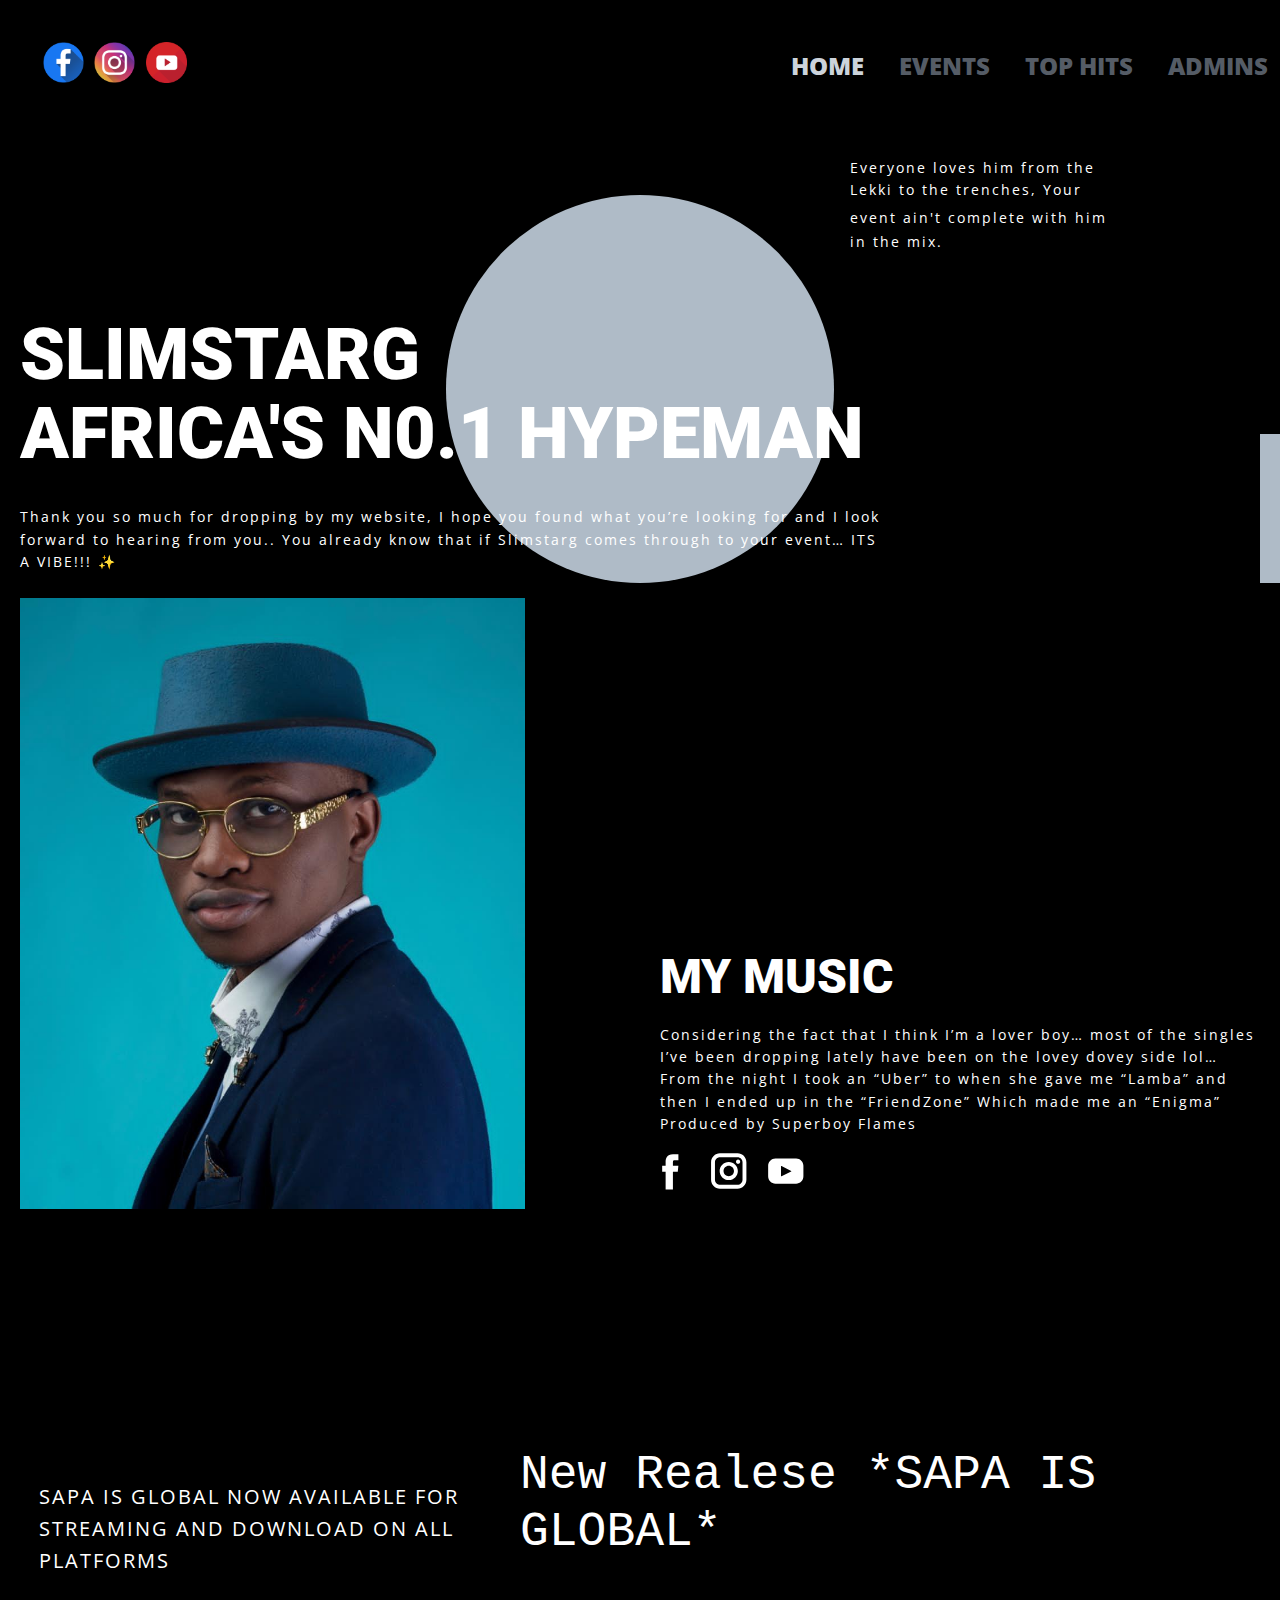
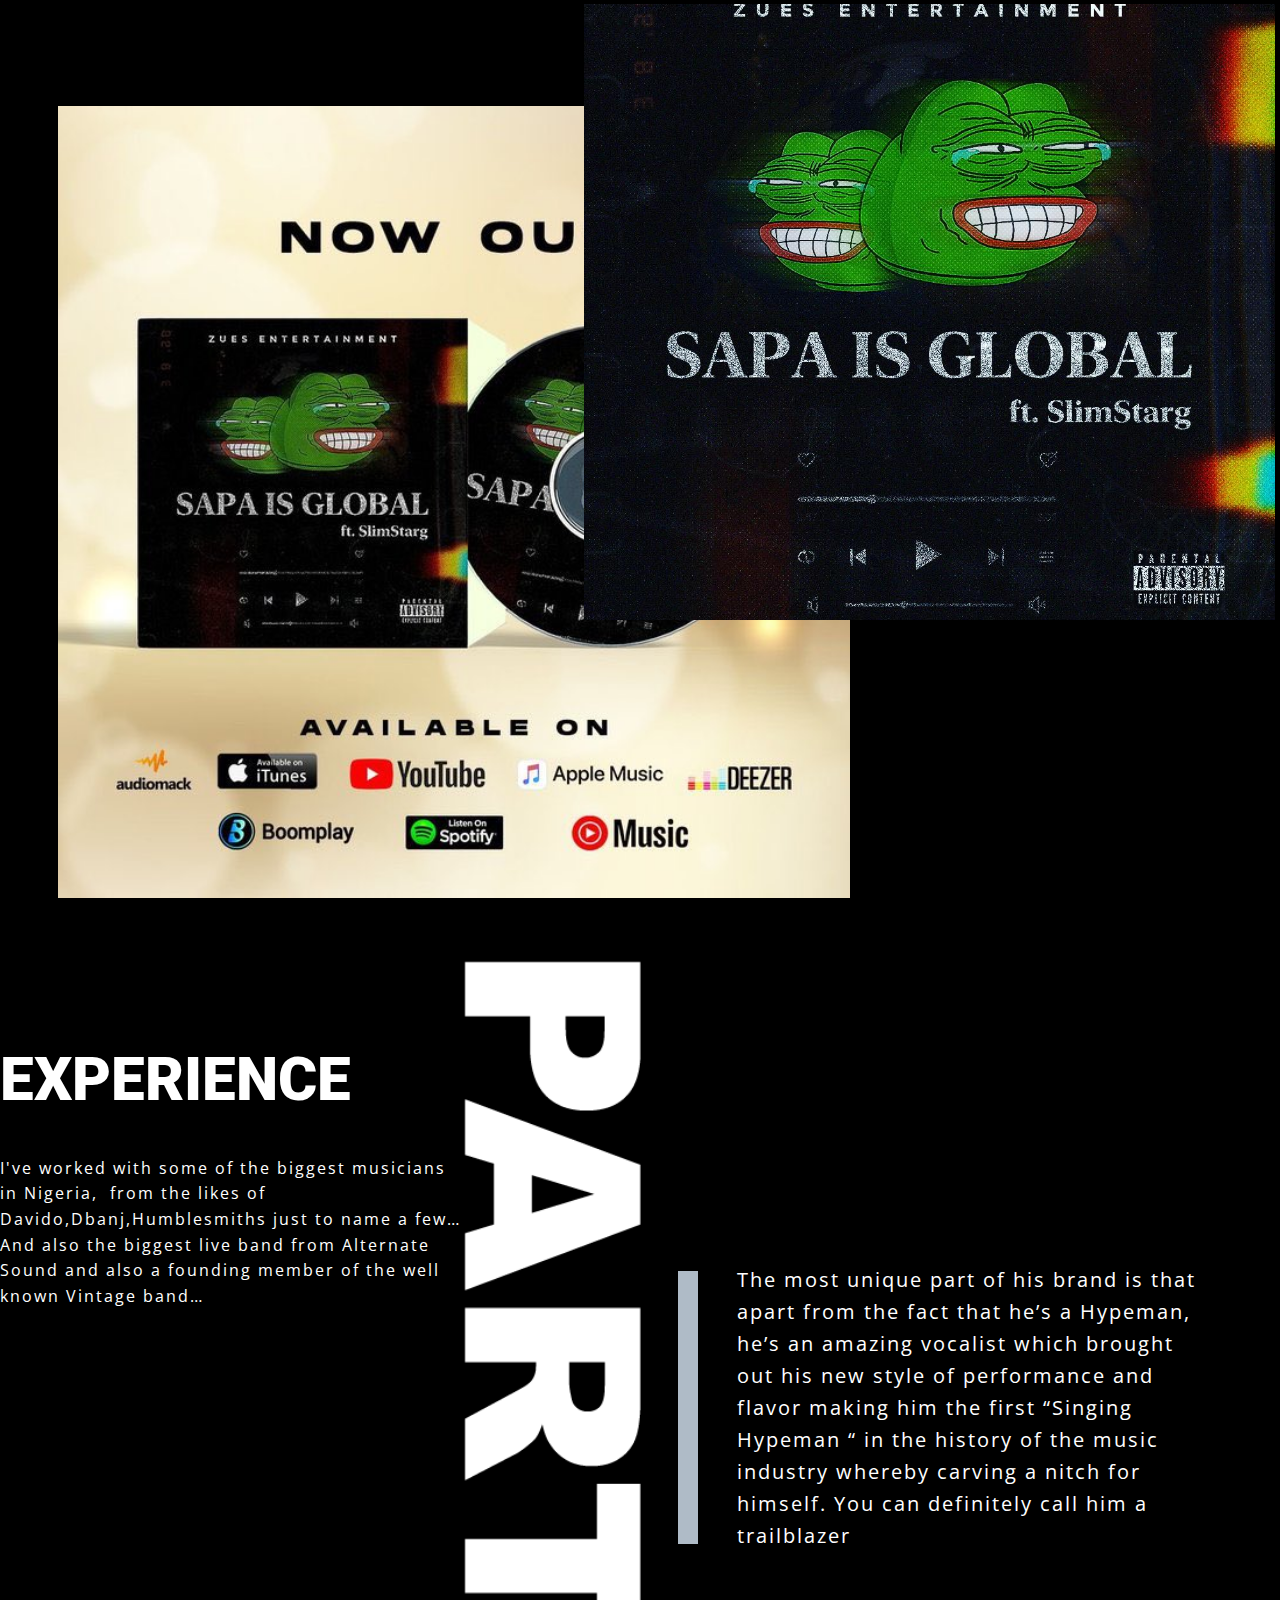
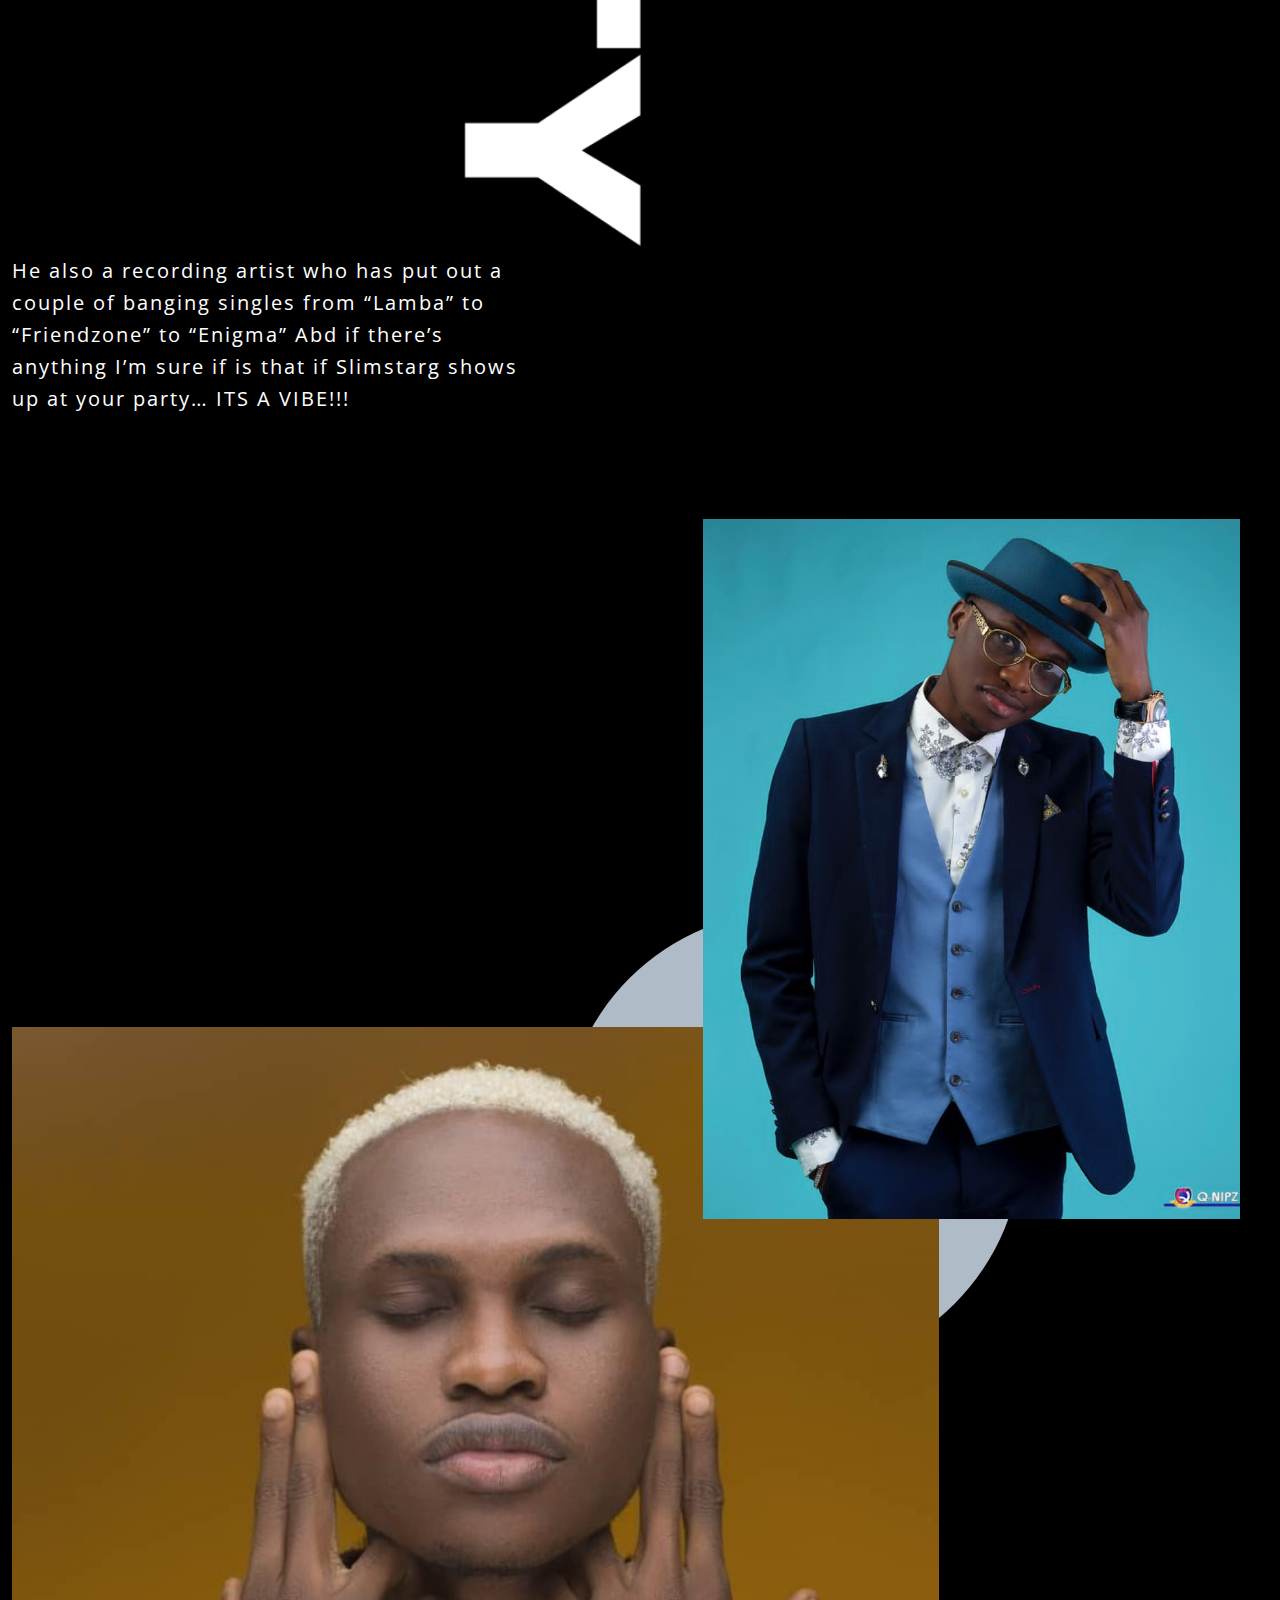
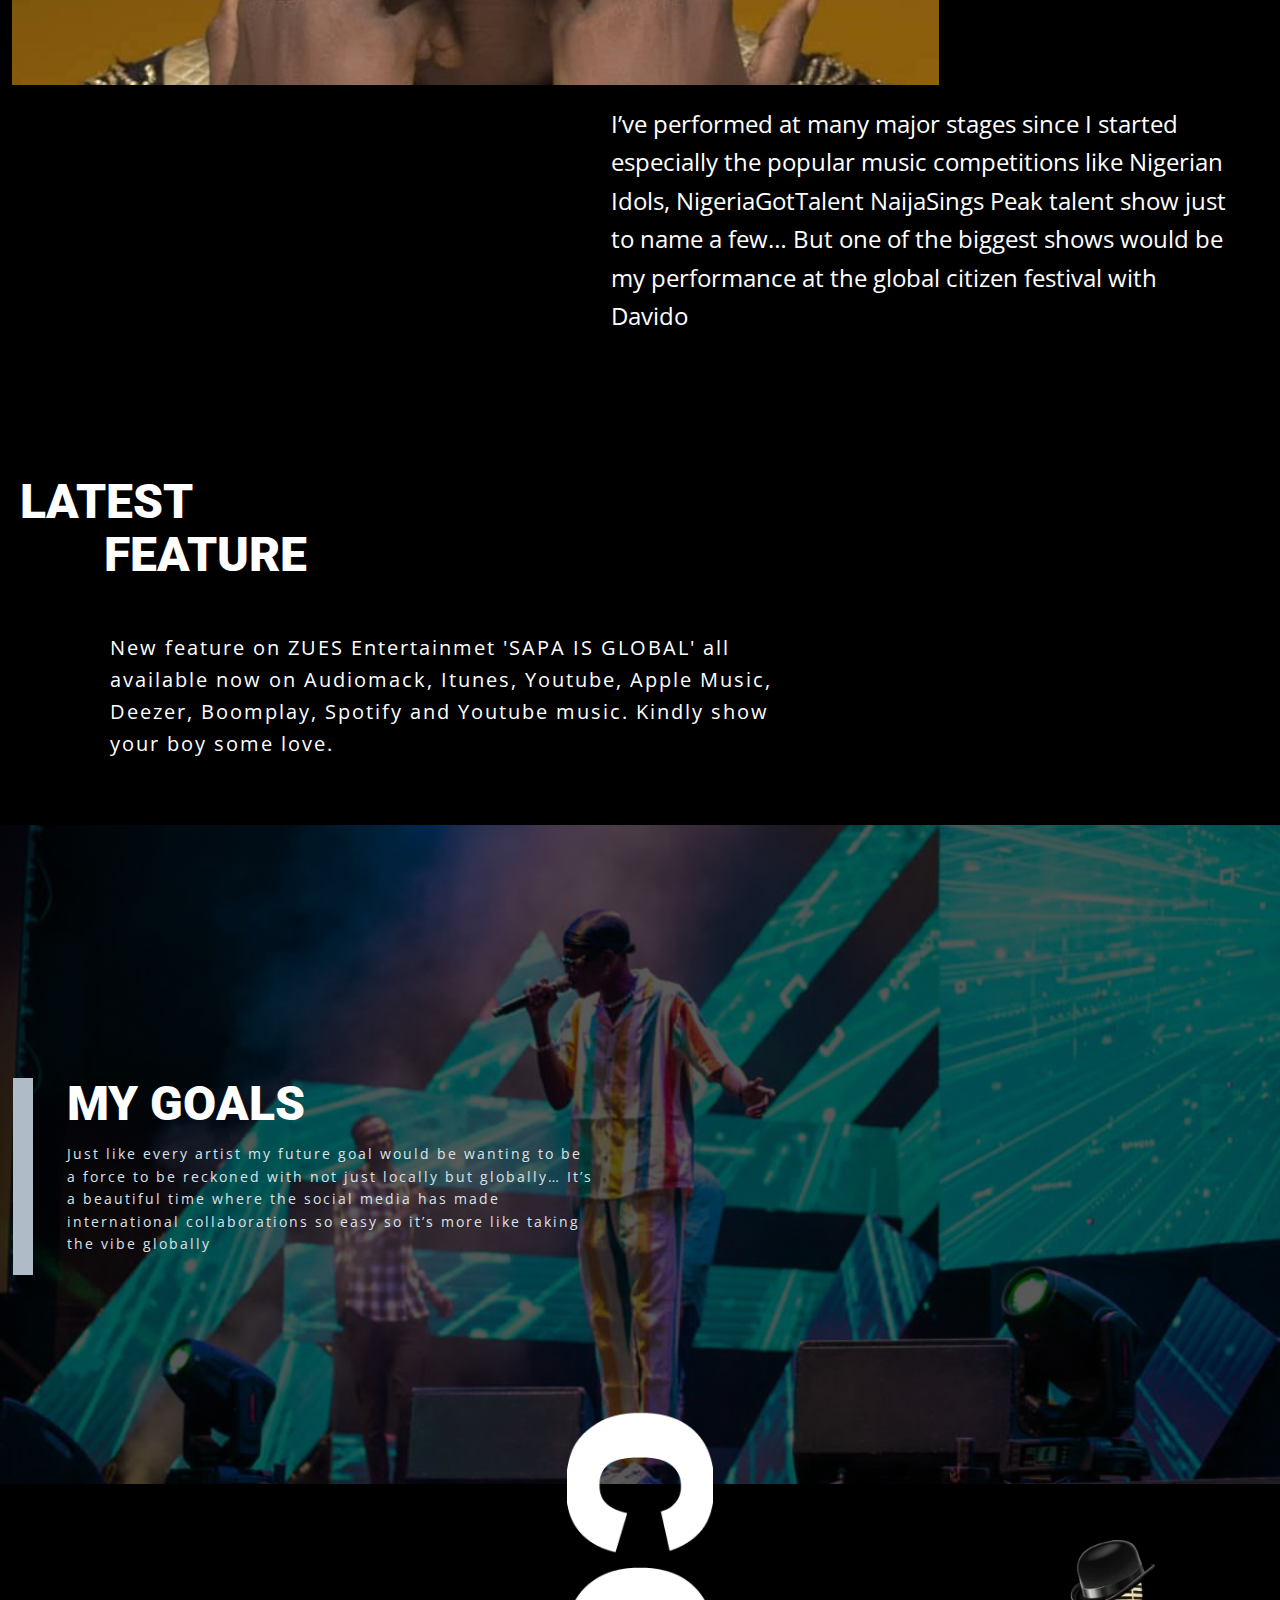
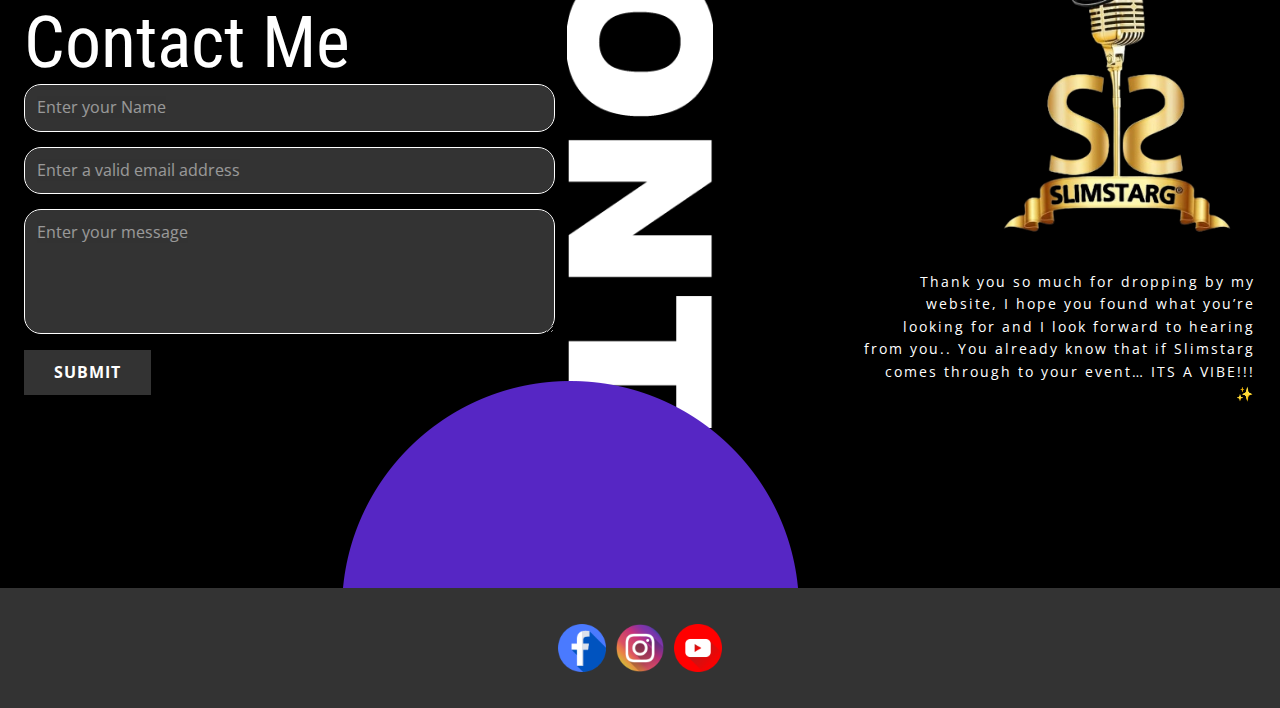
<file: index.html>
<!DOCTYPE html>
<html style="font-size: 16px;" lang="en-NG"><head>
    <meta name="viewport" content="width=device-width, initial-scale=1.0">
    <meta charset="utf-8">
    <meta name="keywords" content="Event booking, Event, Music Festival, Music shows, Davido, Simstarg, Vibe, Party, Global citizen live, Sapa, facebook, instagram. youtube, google, outlook, news, entert
ainment, gig, book a live band, music, sapa is real, friend zone, lamba, listen to music, Davido, Africa&amp;apos;s No.1 Hypeman,">
    <meta name="description" content="Slimstarg official website. Visit to book live band, latest news, events, listen to Slimstarg's music and watch video.">
    <title>Slimstarg | The Official Website</title>
    <link rel="stylesheet" href="mhine.css" media="screen">
<link rel="stylesheet" href="Home.css" media="screen">
    <script class="u-script" type="text/javascript" src="jquery.js" defer=""></script>
    <script class="u-script" type="text/javascript" src="mhine.js" defer=""></script>
    <meta name="referrer" content="origin">
    <meta property="og:title" content="Slimstarg | The Official Website">
    <meta property="og:description" content="Slimstarg official website. Visit to book live band, latest news, events, listen to Slimstarg's music and watch video.">
    <meta property="og:image" content="https://www.slimstarg.com/images/SLIM.jpg">
    <meta property="og:url" content="https://www.slimstarg.com">
    <link rel="canonical" href="https://www.slimstarg.com">
    <link rel="icon" href="images/favicon3.png">
    <link id="u-theme-google-font" rel="stylesheet" href="https://fonts.googleapis.com/css?family=Roboto:100,100i,300,300i,400,400i,500,500i,700,700i,900,900i|Open+Sans:300,300i,400,400i,500,500i,600,600i,700,700i,800,800i">
    <link id="u-page-google-font" rel="stylesheet" href="https://fonts.googleapis.com/css?family=Roboto+Condensed:300,300i,400,400i,700,700i">
    
    
    
    
    
    
    <script type="application/ld+json">{
		"@context": "http://schema.org",
		"@type": "Organization",
		"name": "Slimstarg",
		"url": "https://www.slimstarg.com",
		"sameAs": [
				"https://www.facebook.com/slim.ofizzy",
				"https://instagram.com/slimstarg?r=nametag",
				"https://youtube.com/channel/UC99p8GR3iDHB3nVOHwKirlQ",
				"https://www.facebook.com/slim.ofizzy",
				"https://instagram.com/slimstarg?r=nametag",
				"https://youtube.com/channel/UC99p8GR3iDHB3nVOHwKirlQ"
		]
}</script>
    <meta name="theme-color" content="#afbbc7">
    <meta property="og:type" content="website">
  <script>window._u_GDPRConfirmCode = function () {Thanks For Your Time.
Please Make The Most Of Our Website.}</script></head>
  <body data-home-page="Home.html" data-home-page-title="Home" class="u-body u-overlap u-stick-footer u-xl-mode" data-lang="en"><header class="u-align-right u-black u-clearfix u-header" id="sec-1033"><div class="u-clearfix u-sheet u-valign-middle-md u-valign-middle-sm u-valign-middle-xs u-sheet-1">
        <div class="u-hidden-md u-hidden-sm u-hidden-xs u-social-icons u-spacing-10 u-social-icons-1" data-animation-name="customAnimationIn" data-animation-duration="1000" data-animation-direction="">
          <a class="u-social-url" title="facebook" target="_blank" href="https://www.facebook.com/slim.ofizzy"><span class="u-file-icon u-icon u-social-facebook u-social-icon u-icon-1"><img src="images/3670124.png" alt=""></span>
          </a>
          <a class="u-social-url" title="instagram" target="_blank" href="https://instagram.com/slimstarg?r=nametag"><span class="u-file-icon u-icon u-social-icon u-social-instagram u-icon-2"><img src="images/3670125.png" alt=""></span>
          </a>
          <a class="u-social-url" target="_blank" data-type="YouTube" title="YouTube" href="https://youtube.com/channel/UC99p8GR3iDHB3nVOHwKirlQ"><span class="u-file-icon u-icon u-social-icon u-social-youtube u-icon-3"><img src="images/187209.png" alt=""></span>
          </a>
        </div>
        <nav class="u-align-center u-menu u-menu-one-level u-offcanvas u-menu-1" data-responsive-from="MD" data-submenu-level="on-click">
          <div class="menu-collapse" style="font-size: 1.5rem; letter-spacing: 0px; text-transform: uppercase; font-weight: 800;">
            <a class="u-button-style u-custom-active-border-color u-custom-active-color u-custom-border u-custom-border-color u-custom-border-radius u-custom-borders u-custom-color u-custom-hover-border-color u-custom-hover-color u-custom-left-right-menu-spacing u-custom-padding-bottom u-custom-text-active-color u-custom-text-color u-custom-text-hover-color u-custom-text-shadow u-custom-text-shadow-blur u-custom-text-shadow-color u-custom-text-shadow-transparency u-custom-text-shadow-x u-custom-text-shadow-y u-custom-top-bottom-menu-spacing u-nav-link u-text-grey-25" href="#" style="font-size: calc(1em + 14px); padding: 7px 8px;">
              <svg class="u-svg-link" preserveAspectRatio="xMidYMin slice" viewBox="0 0 302 302" style=""><use xmlns:xlink="http://www.w3.org/1999/xlink" xlink:href="#svg-8a8f"></use></svg>
              <svg xmlns="http://www.w3.org/2000/svg" xmlns:xlink="http://www.w3.org/1999/xlink" version="1.1" id="svg-8a8f" x="0px" y="0px" viewBox="0 0 302 302" style="enable-background:new 0 0 302 302;" xml:space="preserve" class="u-svg-content"><g><rect y="36" width="302" height="30"></rect><rect y="236" width="302" height="30"></rect><rect y="136" width="302" height="30"></rect>
</g><g></g><g></g><g></g><g></g><g></g><g></g><g></g><g></g><g></g><g></g><g></g><g></g><g></g><g></g><g></g></svg>
            </a>
          </div>
          <div class="u-custom-menu u-nav-container">
            <ul class="u-nav u-spacing-11 u-unstyled u-nav-1"><li class="u-nav-item"><a class="u-border-active-grey-5 u-border-hover-grey-10 u-button-style u-nav-link u-text-active-palette-5-light-1 u-text-hover-grey-5 u-text-palette-5-dark-2" href="Home.html" style="padding: 12px;">Home</a>
</li><li class="u-nav-item"><a class="u-border-active-grey-5 u-border-hover-grey-10 u-button-style u-nav-link u-text-active-palette-5-light-1 u-text-hover-grey-5 u-text-palette-5-dark-2" href="Events.html" style="padding: 12px;">Events</a>
</li><li class="u-nav-item"><a class="u-border-active-grey-5 u-border-hover-grey-10 u-button-style u-nav-link u-text-active-palette-5-light-1 u-text-hover-grey-5 u-text-palette-5-dark-2" href="TOP-HITS.html" style="padding: 12px;">TOP HITS</a>
</li><li class="u-nav-item"><a class="u-border-active-grey-5 u-border-hover-grey-10 u-button-style u-nav-link u-text-active-palette-5-light-1 u-text-hover-grey-5 u-text-palette-5-dark-2" href="Admins.html" style="padding: 12px;">Admins</a>
</li></ul>
          </div>
          <div class="u-custom-menu u-nav-container-collapse">
            <div class="u-align-center u-black u-border-3 u-border-palette-5-dark-1 u-container-style u-inner-container-layout u-opacity u-opacity-95 u-sidenav">
              <div class="u-inner-container-layout u-sidenav-overflow">
                <div class="u-menu-close"></div>
                <ul class="u-align-center-lg u-align-center-xl u-align-justify-md u-align-justify-sm u-align-justify-xs u-nav u-popupmenu-items u-spacing-3 u-text-active-palette-5-light-1 u-text-hover-palette-5-light-2 u-text-palette-5-dark-2 u-unstyled u-nav-2"><li class="u-nav-item"><a class="u-button-style u-nav-link" href="Home.html">Home</a>
</li><li class="u-nav-item"><a class="u-button-style u-nav-link" href="Events.html">Events</a>
</li><li class="u-nav-item"><a class="u-button-style u-nav-link" href="TOP-HITS.html">TOP HITS</a>
</li><li class="u-nav-item"><a class="u-button-style u-nav-link" href="Admins.html">Admins</a>
</li></ul>
              </div>
            </div>
            <div class="u-black u-menu-overlay u-opacity u-opacity-70"></div>
          </div>
        </nav>
      </div></header> 
    <section class="u-black u-clearfix u-section-1" id="sec-d4e6">
      <div class="u-clearfix u-sheet u-sheet-1">
        <div class="u-palette-1-base u-shape u-shape-circle u-shape-1"></div>
        <div class="u-container-style u-expanded-width-md u-expanded-width-sm u-expanded-width-xs u-group u-group-1">
          <div class="u-container-layout u-container-layout-1">
            <p class="u-text u-text-1"> Everyone loves him from the Lekki to the trenches, Your event ain'<span style="font-size: 1.125rem;"></span>t complete with him in the mix.
            </p>
            <h1 class="u-heading-font u-text u-title u-text-2">SLIMSTARG</h1>
            <h1 class="u-heading-font u-text u-title u-text-3">AFRICA'S N0.1 HYPEMAN</h1>
            <p class="u-text u-text-4"> Thank you so much for dropping by my website, I hope you found what you’re looking for and I look forward to hearing from you.. You already know that if Slimstarg comes through to your event… ITS A VIBE!!! ✨</p>
          </div>
        </div>
        <div class="u-border-20 u-border-palette-1-base u-line u-line-vertical u-line-1"></div>
      </div>
    </section>
    <section class="u-black u-clearfix u-section-2" id="sec-bbbe">
      <div class="u-clearfix u-sheet u-sheet-1">
        <img class="u-image u-image-default u-preserve-proportions u-image-1" src="images/sapa.jpg" alt="" data-image-width="680" data-image-height="680">
        <div class="u-clearfix u-expanded-width u-gutter-0 u-layout-wrap u-layout-wrap-1">
          <div class="u-layout">
            <div class="u-layout-row">
              <div class="u-container-style u-layout-cell u-left-cell u-size-30 u-layout-cell-1">
                <div class="u-container-layout u-container-layout-1">
                  <img class="u-expanded-width-md u-image u-image-2" src="images/1.jpeg" data-image-width="892" data-image-height="1080">
                  <p class="u-hidden-xs u-text u-text-1"> SAPA IS GLOBAL NOW AVAILABLE FOR STREAMING AND DOWNLOAD ON ALL PLATFORMS&nbsp;</p>
                </div>
              </div>
              <div class="u-container-style u-layout-cell u-right-cell u-size-30 u-layout-cell-2">
                <div class="u-container-layout u-container-layout-2">
                  <h3 class="u-text u-text-2">My MUSIC</h3>
                  <p class="u-text u-text-3"> Considering the fact that I think I’m a lover boy… most of the singles I’ve been dropping lately have been on the lovey dovey side lol… From the night I took an “Uber” to when she gave me “Lamba” and then I ended up in the “FriendZone” Which made me an “Enigma” Produced by Superboy Flames</p>
                  <div class="u-social-icons u-spacing-14 u-social-icons-1">
                    <a class="u-social-url" target="_blank" href="https://www.facebook.com/slim.ofizzy" title="slimofizzy"><span class="u-icon u-icon-circle u-social-facebook u-social-icon u-icon-1"><svg class="u-svg-link" preserveAspectRatio="xMidYMin slice" viewBox="0 0 112.2 112.2"><use xmlns:xlink="http://www.w3.org/1999/xlink" xlink:href="#svg-a955"></use></svg><svg x="0px" y="0px" viewBox="0 0 112.2 112.2" enable-background="new 0 0 112.2 112.2" xml:space="preserve" id="svg-a955" class="u-svg-content"><path d="M75.5,28.8H65.4c-1.5,0-4,0.9-4,4.3v9.4h13.9l-1.5,15.8H61.4v45.1H42.8V58.3h-8.8V42.4h8.8V32.2 c0-7.4,3.4-18.8,18.8-18.8h13.8v15.4H75.5z"></path></svg></span>
                    </a>
                    <a class="u-social-url" target="_blank" href="https://instagram.com/slimstarg?r=nametag" title="Slimstarg Official"><span class="u-icon u-icon-circle u-social-icon u-social-instagram u-icon-2"><svg class="u-svg-link" preserveAspectRatio="xMidYMin slice" viewBox="0 0 112.2 112.2"><use xmlns:xlink="http://www.w3.org/1999/xlink" xlink:href="#svg-7469"></use></svg><svg x="0px" y="0px" viewBox="0 0 112.2 112.2" enable-background="new 0 0 112.2 112.2" xml:space="preserve" id="svg-7469" class="u-svg-content"><path d="M55.9,32.9c-12.8,0-23.2,10.4-23.2,23.2s10.4,23.2,23.2,23.2s23.2-10.4,23.2-23.2S68.7,32.9,55.9,32.9z M55.9,69.4c-7.4,0-13.3-6-13.3-13.3c-0.1-7.4,6-13.3,13.3-13.3s13.3,6,13.3,13.3C69.3,63.5,63.3,69.4,55.9,69.4z"></path><path d="M79.7,26.8c-3,0-5.4,2.5-5.4,5.4s2.5,5.4,5.4,5.4c3,0,5.4-2.5,5.4-5.4S82.7,26.8,79.7,26.8z"></path><path d="M78.2,11H33.5C21,11,10.8,21.3,10.8,33.7v44.7c0,12.6,10.2,22.8,22.7,22.8h44.7c12.6,0,22.7-10.2,22.7-22.7 V33.7C100.8,21.1,90.6,11,78.2,11z M91,78.4c0,7.1-5.8,12.8-12.8,12.8H33.5c-7.1,0-12.8-5.8-12.8-12.8V33.7 c0-7.1,5.8-12.8,12.8-12.8h44.7c7.1,0,12.8,5.8,12.8,12.8V78.4z"></path></svg></span>
                    </a>
                    <a class="u-social-url" target="_blank" href="https://youtube.com/channel/UC99p8GR3iDHB3nVOHwKirlQ" title="slimstarg official youtube"><span class="u-icon u-icon-circle u-social-icon u-social-youtube u-icon-3"><svg class="u-svg-link" preserveAspectRatio="xMidYMin slice" viewBox="0 0 112.2 112.2"><use xmlns:xlink="http://www.w3.org/1999/xlink" xlink:href="#svg-9b3a"></use></svg><svg x="0px" y="0px" viewBox="0 0 112.2 112.2" enable-background="new 0 0 112.2 112.2" xml:space="preserve" id="svg-9b3a" class="u-svg-content"><path d="M82.3,24H29.7C19.3,24,11,32.5,11,43v26.7c0,10.5,8.3,19,18.7,19h52.5c10.3,0,18.7-8.5,18.7-19V43 C101,32.5,92.7,24,82.3,24L82.3,24z M69.7,57.6L45.1,69.5c-0.7,0.2-1.4-0.2-1.4-0.8V44.1c0-0.7,0.8-1.3,1.4-0.8l24.6,12.6 C70.4,56.2,70.4,57.3,69.7,57.6L69.7,57.6z"></path></svg></span>
                    </a>
                  </div>
                  <h4 class="u-custom-font u-font-courier-new u-text u-text-4">New Realese *SAPA IS GLOBAL*</h4>
                  <img class="u-image u-image-3" src="images/a1.jpeg" data-image-width="1080" data-image-height="1080">
                </div>
              </div>
            </div>
          </div>
        </div>
        <img src="images/Untitled1.png" alt="" class="u-image u-image-contain u-image-default u-image-4" data-image-width="158" data-image-height="792">
        <h2 class="u-text u-text-5">EXPERIENCE&nbsp;<br>
        </h2>
        <p class="u-text u-text-6"> I've worked with some of the biggest musicians in Nigeria,&nbsp;&nbsp;from the likes of Davido,Dbanj,Humblesmiths just to name a few…And also the biggest live band from Alternate Sound and also a founding member of the well known Vintage band…</p>
        <p class="u-hidden-xs u-text u-text-7"> The most unique part of his brand is that apart from the fact that he’s a Hypeman, he’s an amazing vocalist which brought out his new style of performance and flavor making him the first “Singing Hypeman “ in the history of the music industry whereby carving a nitch for himself. You can definitely call him a trailblazer</p>
        <div class="u-border-20 u-border-palette-1-base u-line u-line-vertical u-line-1"></div>
        <p class="u-hidden-xs u-text u-text-8"> He also a recording artist who has put out a couple of banging singles from “Lamba” to “Friendzone” to “Enigma” Abd if there’s anything I’m sure if is that if Slimstarg shows up at your party… ITS A VIBE!!!</p>
      </div>
    </section>
    <section class="u-black u-clearfix u-section-3" id="sec-3d01">
      <div class="u-clearfix u-sheet u-sheet-1">
        <div class="u-clearfix u-layout-wrap u-layout-wrap-1">
          <div class="u-layout">
            <div class="u-layout-row">
              <div class="u-container-style u-hidden-xs u-layout-cell u-left-cell u-size-30 u-layout-cell-1">
                <div class="u-container-layout u-container-layout-1"></div>
              </div>
              <div class="u-container-style u-layout-cell u-right-cell u-size-30 u-layout-cell-2">
                <div class="u-container-layout u-container-layout-2">
                  <div class="u-palette-1-base u-shape u-shape-circle u-shape-1"></div>
                </div>
              </div>
            </div>
          </div>
        </div>
        <img class="u-image u-image-1" src="images/b19.jpeg" data-image-width="819" data-image-height="829">
        <img class="u-image u-image-2" src="images/3.jpeg" data-image-width="819" data-image-height="1024">
        <p class="u-hidden-xs u-text u-text-1"> I’ve performed at many major stages since I started especially the popular music competitions like Nigerian Idols, NigeriaGotTalent NaijaSings Peak talent show just to name a few… But one of the biggest shows would be my performance at the global citizen festival with Davido</p>
        <h2 class="u-text u-text-2">LATEST<br>&nbsp; &nbsp; &nbsp; &nbsp;FEATURE
        </h2>
        <p class="u-text u-text-3">New feature on ZUES Entertainmet 'SAPA IS GLOBAL' all available now on Audiomack, Itunes, Youtube, Apple Music, Deezer, Boomplay, Spotify and Youtube music. Kindly show your boy some love.</p>
      </div>
    </section>
    <section class="u-clearfix u-image u-shading u-section-4" id="sec-a4d9" data-image-width="1024" data-image-height="683">
      <div class="u-clearfix u-sheet u-sheet-1">
        <div class="u-container-style u-expanded-width-xs u-group u-group-1">
          <div class="u-container-layout u-valign-middle-lg u-valign-middle-xl u-container-layout-1">
            <div class="u-border-20 u-border-palette-1-base u-line u-line-vertical u-line-1"></div>
            <h2 class="u-text u-text-body-alt-color u-text-1">MY GOALS</h2>
            <p class="u-text u-text-palette-1-light-2 u-text-2"> Just like every artist my future goal would be wanting to be a force to be reckoned with not just locally but globally… It’s a beautiful time where the social media has made international collaborations so easy so it’s more like taking the vibe globally</p>
          </div>
        </div>
      </div>
    </section>
    <section class="u-black u-clearfix u-lightbox u-section-5" id="sec-5ffa">
      <div class="u-clearfix u-sheet u-sheet-1">
        <img src="images/Untitled12.png" alt="" class="u-image u-image-default u-image-1" data-image-width="158" data-image-height="1162">
        <div class="u-clearfix u-expanded-width u-layout-wrap u-layout-wrap-1">
          <div class="u-layout">
            <div class="u-layout-row">
              <div class="u-container-style u-layout-cell u-left-cell u-size-30 u-layout-cell-1">
                <div class="u-container-layout">
                  <div class="u-expanded-width-xs u-form u-form-1">
                    <form action="https://forms.nicepagesrv.com/Form/Process" class="u-block-ef8d-8 u-clearfix u-form-spacing-15 u-form-vertical u-inner-form" source="email"><!-- hidden inputs for siteId and pageId -->
                      <div class="u-form-group u-form-name">
                        <label for="name-4abe" class="u-form-control-hidden u-label">Name</label>
                        <input type="text" placeholder="Enter your Name" id="name-4abe" name="name" class="u-border-1 u-border-white u-grey-80 u-input u-input-rectangle u-radius-17 u-input-1" required="">
                      </div><!-- always visible -->
                      <div class="u-form-email u-form-group">
                        <label for="email-4abe" class="u-form-control-hidden u-label">Email</label>
                        <input type="email" placeholder="Enter a valid email address" id="email-4abe" name="email" class="u-border-1 u-border-white u-grey-80 u-input u-input-rectangle u-radius-17 u-input-2" required="">
                      </div>
                      <div class="u-form-group u-form-message">
                        <label for="message-4abe" class="u-form-control-hidden u-label">Message</label>
                        <textarea placeholder="Enter your message" rows="4" cols="50" id="message-4abe" name="message" class="u-border-1 u-border-white u-grey-80 u-input u-input-rectangle u-radius-17 u-input-3" required=""></textarea>
                      </div>
                      <div class="u-align-left u-form-group u-form-submit">
                        <a href="#" class="u-border-none u-btn u-btn-submit u-button-style u-grey-80 u-hover-palette-3-base u-btn-1">submit</a>
                        <input type="submit" value="submit" class="u-form-control-hidden">
                      </div>
                      <div class="u-form-send-message u-form-send-success">Thank you! Your message has been sent.</div>
                      <div class="u-form-send-error u-form-send-message"> Unable to send your message. Please fix errors then try again. </div>
                      <input type="hidden" value="" name="recaptchaResponse">
                      <input type="hidden" name="formServices" value="fc1686708cc20cfc023947a18abcb509">
                    </form>
                  </div>
                </div>
              </div>
              <div class="u-align-right u-container-style u-layout-cell u-right-cell u-size-30 u-layout-cell-2">
                <div class="u-container-layout u-valign-middle-xs u-container-layout-2">
                  <img src="images/logo2-removebg-preview.png" alt="" class="u-hidden-sm u-hidden-xs u-image u-image-default u-image-2" data-image-width="510" data-image-height="489">
                  <p class="u-text u-text-1"> Thank you so much for dropping by my website, I hope you found what you’re looking for and I look forward to hearing from you.. You already know that if Slimstarg comes through to your event… ITS A VIBE!!! ✨</p>
                </div>
              </div>
            </div>
          </div>
        </div>
        <img src="images/Untitled22.png" alt="" class="u-expanded-width-xs u-hidden-xs u-image u-image-contain u-image-default u-image-3" data-image-width="466" data-image-height="230">
        <h1 class="u-custom-font u-font-roboto-condensed u-text u-text-default-xs u-title u-text-2">Contact Me</h1>
      </div>
    </section>
    
    
    <footer class="u-clearfix u-footer u-grey-80" id="sec-f44a"><div class="u-clearfix u-sheet u-valign-middle-lg u-valign-middle-md u-valign-middle-xl u-sheet-1">
        <div class="u-align-left u-social-icons u-spacing-10 u-social-icons-1">
          <a class="u-social-url" title="facebook" target="_blank" href="https://www.facebook.com/slim.ofizzy"><span class="u-file-icon u-icon u-social-facebook u-social-icon u-icon-1"><img src="images/1312139.png" alt=""></span>
          </a>
          <a class="u-social-url" title="instagram" target="_blank" href="https://instagram.com/slimstarg?r=nametag"><span class="u-file-icon u-icon u-social-icon u-social-instagram u-icon-2"><img src="images/3670125.png" alt=""></span>
          </a>
          <a class="u-social-url" title="youtube" target="_blank" href="https://youtube.com/channel/UC99p8GR3iDHB3nVOHwKirlQ"><span class="u-file-icon u-icon u-social-icon u-social-youtube u-icon-3"><img src="images/3670209.png" alt=""></span>
          </a>
        </div>
      </div></footer><span style="height: 64px; width: 64px; margin-left: 0px; margin-right: auto; margin-top: 0px; right: 50px; bottom: 10px;" class="u-back-to-top u-file-icon u-icon u-opacity u-opacity-70 u-spacing-15 u-text-palette-1-base" data-href="#"><img src="images/2c77d06d.png" alt=""></span>
  
</body></html>
</file>
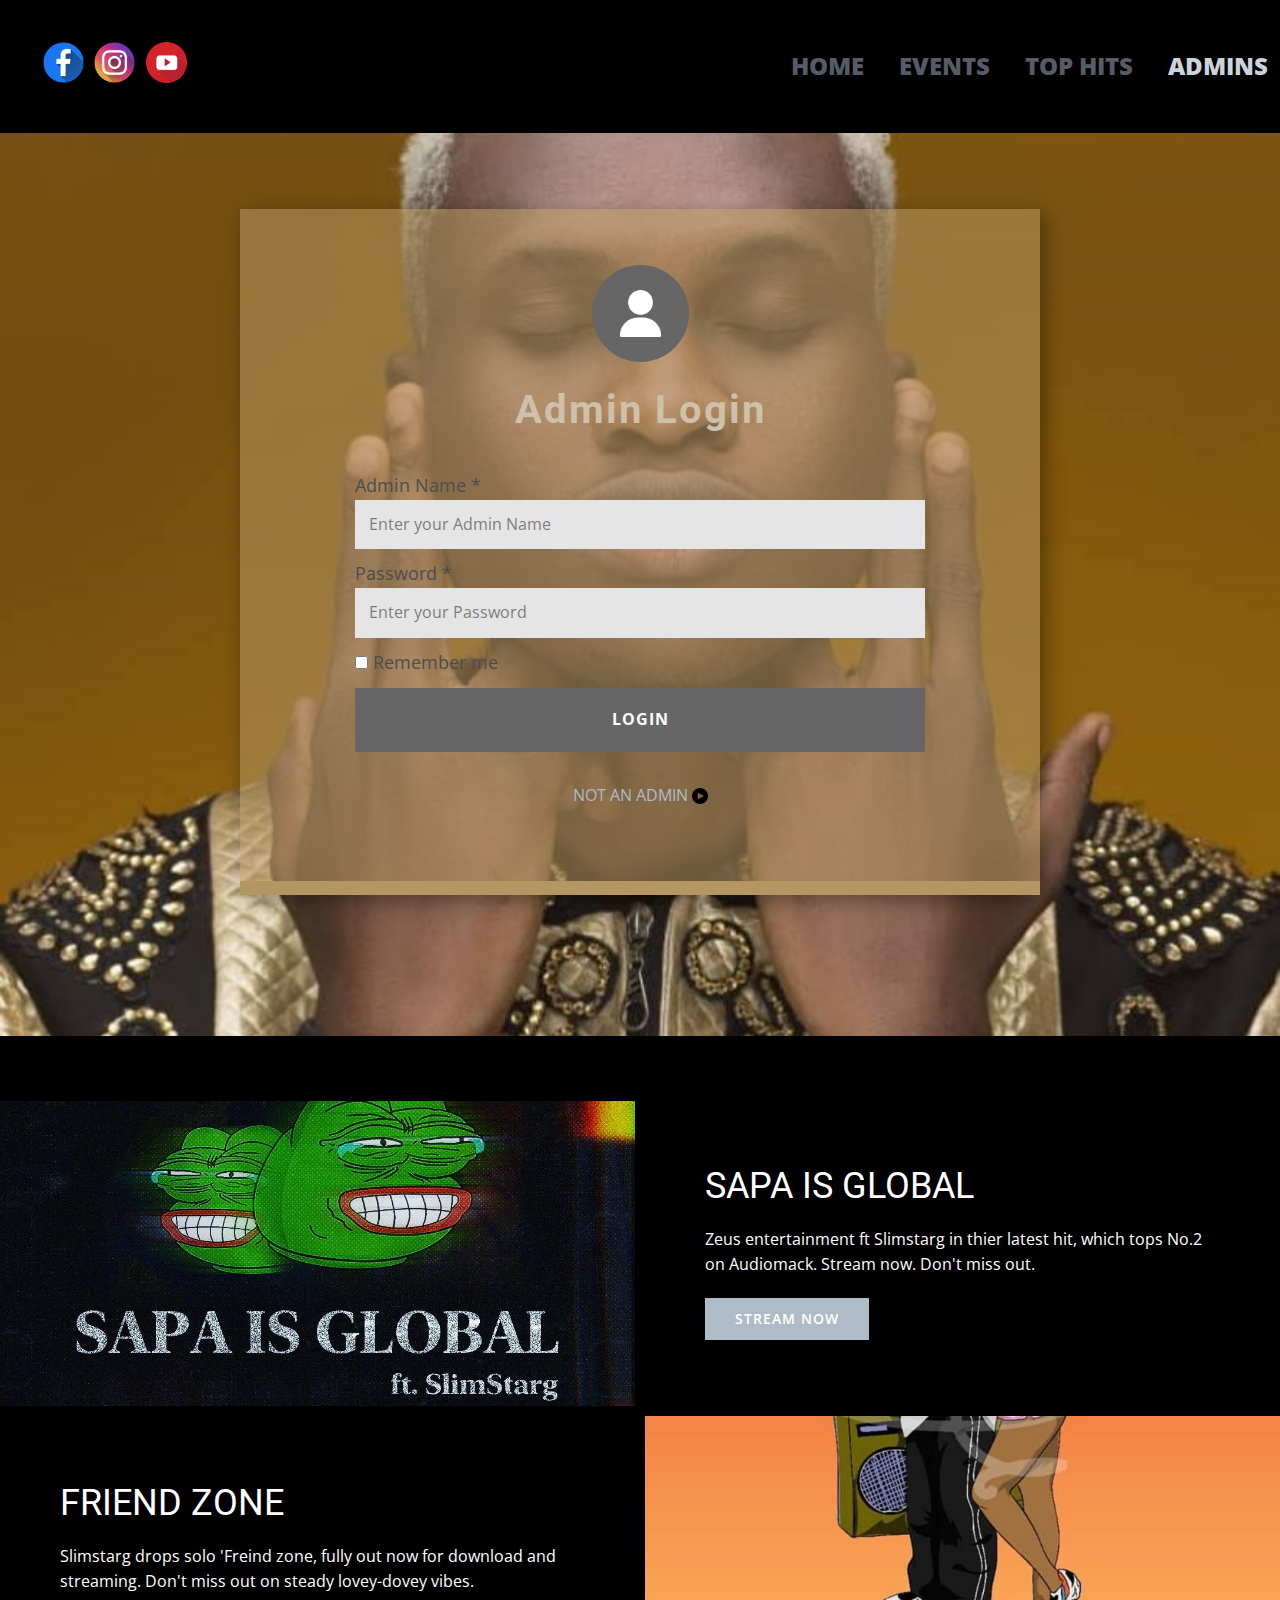
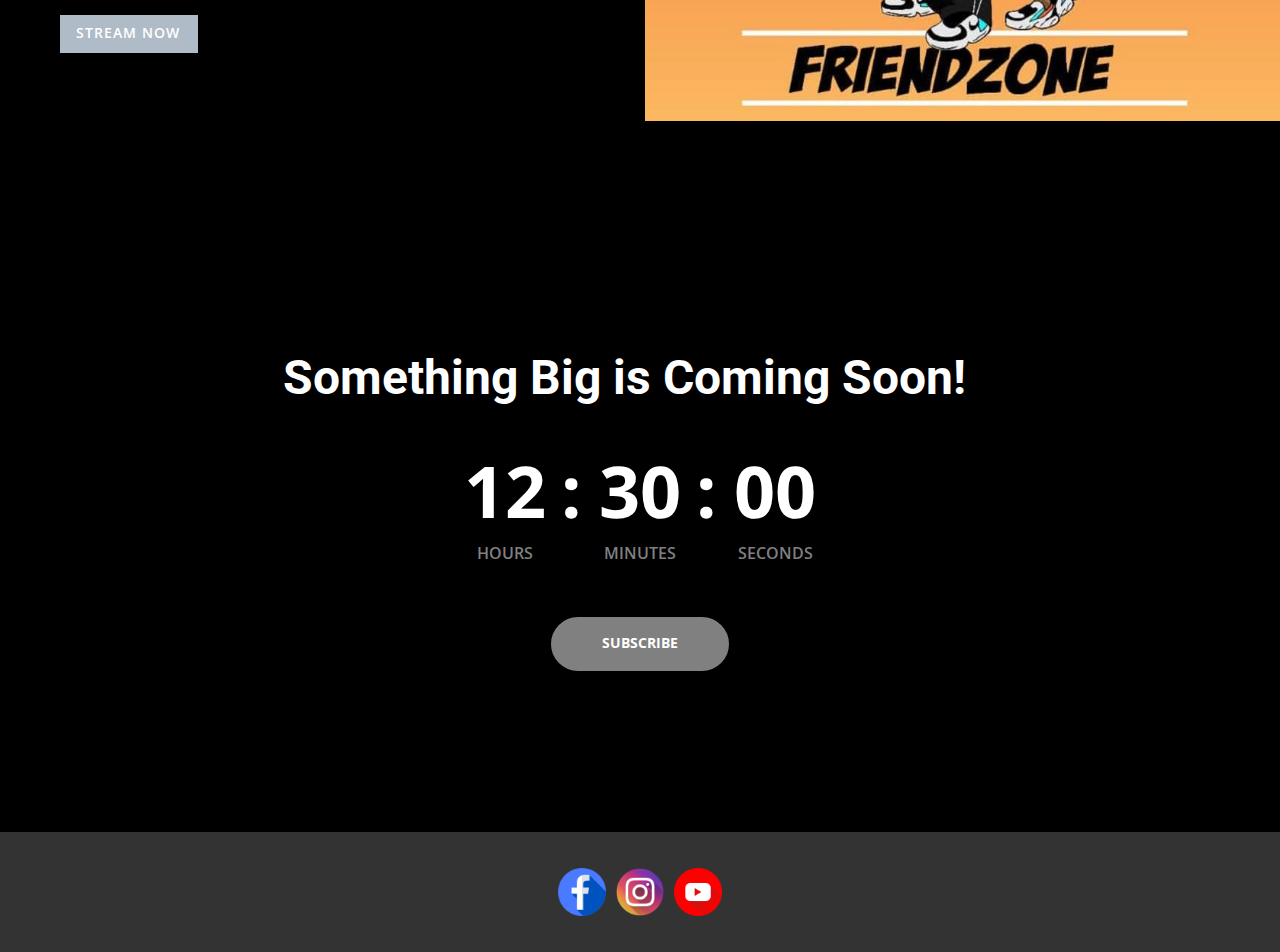
<file: Admins.html>
<!DOCTYPE html>
<html style="font-size: 16px;" lang="en-NG"><head>
    <meta name="viewport" content="width=device-width, initial-scale=1.0">
    <meta charset="utf-8">
    <meta name="keywords" content="slimstarg&amp;apos;s admin page, facebook, instagram. youtube, google, outlook, news, Admin">
    <meta name="description" content="slimstarg's admin page">
    <meta name="robots" content="noindex">
    <title>Slimstarg | Admin</title>
    <link rel="stylesheet" href="mhine.css" media="screen">
<link rel="stylesheet" href="Admins.css" media="screen">
    <script class="u-script" type="text/javascript" src="jquery.js" defer=""></script>
    <script class="u-script" type="text/javascript" src="mhine.js" defer=""></script>
    <meta property="og:title" content="Slimstarg | Admins">
    <meta property="og:description" content="slimstarg's admin page">
    <meta property="og:image" content="images/a2.jpeg">
    <meta property="og:url" content="slimstarg's admin page">
    <link rel="canonical" href="https://www.slimstarg.com">
    <link rel="icon" href="images/favicon3.png">
    <link id="u-theme-google-font" rel="stylesheet" href="https://fonts.googleapis.com/css?family=Roboto:100,100i,300,300i,400,400i,500,500i,700,700i,900,900i|Open+Sans:300,300i,400,400i,500,500i,600,600i,700,700i,800,800i">
    
    
    
    
    <script type="application/ld+json">{
		"@context": "http://schema.org",
		"@type": "Organization",
		"name": "Slimstarg",
		"url": "https://www.slimstarg.com",
		"sameAs": [
				"https://www.facebook.com/slim.ofizzy",
				"https://instagram.com/slimstarg?r=nametag",
				"https://youtube.com/channel/UC99p8GR3iDHB3nVOHwKirlQ",
				"https://www.facebook.com/slim.ofizzy",
				"https://instagram.com/slimstarg?r=nametag",
				"https://youtube.com/channel/UC99p8GR3iDHB3nVOHwKirlQ"
		]
}</script>
    <meta name="theme-color" content="#afbbc7">
    <meta property="og:type" content="website">
  <script>window._u_GDPRConfirmCode = function () {Thanks For Your Time.
Please Make The Most Of Our Website.}</script></head>
  <body class="u-body u-palette-1-base u-xl-mode" data-lang="en"><header class="u-align-right u-black u-clearfix u-header" id="sec-1033"><div class="u-clearfix u-sheet u-valign-middle-md u-valign-middle-sm u-valign-middle-xs u-sheet-1">
        <div class="u-hidden-md u-hidden-sm u-hidden-xs u-social-icons u-spacing-10 u-social-icons-1" data-animation-name="customAnimationIn" data-animation-duration="1000" data-animation-direction="">
          <a class="u-social-url" title="facebook" target="_blank" href="https://www.facebook.com/slim.ofizzy"><span class="u-file-icon u-icon u-social-facebook u-social-icon u-icon-1"><img src="images/3670124.png" alt=""></span>
          </a>
          <a class="u-social-url" title="instagram" target="_blank" href="https://instagram.com/slimstarg?r=nametag"><span class="u-file-icon u-icon u-social-icon u-social-instagram u-icon-2"><img src="images/3670125.png" alt=""></span>
          </a>
          <a class="u-social-url" target="_blank" data-type="YouTube" title="YouTube" href="https://youtube.com/channel/UC99p8GR3iDHB3nVOHwKirlQ"><span class="u-file-icon u-icon u-social-icon u-social-youtube u-icon-3"><img src="images/187209.png" alt=""></span>
          </a>
        </div>
        <nav class="u-align-center u-menu u-menu-one-level u-offcanvas u-menu-1" data-responsive-from="MD" data-submenu-level="on-click">
          <div class="menu-collapse" style="font-size: 1.5rem; letter-spacing: 0px; text-transform: uppercase; font-weight: 800;">
            <a class="u-button-style u-custom-active-border-color u-custom-active-color u-custom-border u-custom-border-color u-custom-border-radius u-custom-borders u-custom-color u-custom-hover-border-color u-custom-hover-color u-custom-left-right-menu-spacing u-custom-padding-bottom u-custom-text-active-color u-custom-text-color u-custom-text-hover-color u-custom-text-shadow u-custom-text-shadow-blur u-custom-text-shadow-color u-custom-text-shadow-transparency u-custom-text-shadow-x u-custom-text-shadow-y u-custom-top-bottom-menu-spacing u-nav-link u-text-grey-25" href="#" style="font-size: calc(1em + 14px); padding: 7px 8px;">
              <svg class="u-svg-link" preserveAspectRatio="xMidYMin slice" viewBox="0 0 302 302" style=""><use xmlns:xlink="http://www.w3.org/1999/xlink" xlink:href="#svg-8a8f"></use></svg>
              <svg xmlns="http://www.w3.org/2000/svg" xmlns:xlink="http://www.w3.org/1999/xlink" version="1.1" id="svg-8a8f" x="0px" y="0px" viewBox="0 0 302 302" style="enable-background:new 0 0 302 302;" xml:space="preserve" class="u-svg-content"><g><rect y="36" width="302" height="30"></rect><rect y="236" width="302" height="30"></rect><rect y="136" width="302" height="30"></rect>
</g><g></g><g></g><g></g><g></g><g></g><g></g><g></g><g></g><g></g><g></g><g></g><g></g><g></g><g></g><g></g></svg>
            </a>
          </div>
          <div class="u-custom-menu u-nav-container">
            <ul class="u-nav u-spacing-11 u-unstyled u-nav-1"><li class="u-nav-item"><a class="u-border-active-grey-5 u-border-hover-grey-10 u-button-style u-nav-link u-text-active-palette-5-light-1 u-text-hover-grey-5 u-text-palette-5-dark-2" href="Home.html" style="padding: 12px;">Home</a>
</li><li class="u-nav-item"><a class="u-border-active-grey-5 u-border-hover-grey-10 u-button-style u-nav-link u-text-active-palette-5-light-1 u-text-hover-grey-5 u-text-palette-5-dark-2" href="Events.html" style="padding: 12px;">Events</a>
</li><li class="u-nav-item"><a class="u-border-active-grey-5 u-border-hover-grey-10 u-button-style u-nav-link u-text-active-palette-5-light-1 u-text-hover-grey-5 u-text-palette-5-dark-2" href="TOP-HITS.html" style="padding: 12px;">TOP HITS</a>
</li><li class="u-nav-item"><a class="u-border-active-grey-5 u-border-hover-grey-10 u-button-style u-nav-link u-text-active-palette-5-light-1 u-text-hover-grey-5 u-text-palette-5-dark-2" href="Admins.html" style="padding: 12px;">Admins</a>
</li></ul>
          </div>
          <div class="u-custom-menu u-nav-container-collapse">
            <div class="u-align-center u-black u-border-3 u-border-palette-5-dark-1 u-container-style u-inner-container-layout u-opacity u-opacity-95 u-sidenav">
              <div class="u-inner-container-layout u-sidenav-overflow">
                <div class="u-menu-close"></div>
                <ul class="u-align-center-lg u-align-center-xl u-align-justify-md u-align-justify-sm u-align-justify-xs u-nav u-popupmenu-items u-spacing-3 u-text-active-palette-5-light-1 u-text-hover-palette-5-light-2 u-text-palette-5-dark-2 u-unstyled u-nav-2"><li class="u-nav-item"><a class="u-button-style u-nav-link" href="Home.html">Home</a>
</li><li class="u-nav-item"><a class="u-button-style u-nav-link" href="Events.html">Events</a>
</li><li class="u-nav-item"><a class="u-button-style u-nav-link" href="TOP-HITS.html">TOP HITS</a>
</li><li class="u-nav-item"><a class="u-button-style u-nav-link" href="Admins.html">Admins</a>
</li></ul>
              </div>
            </div>
            <div class="u-black u-menu-overlay u-opacity u-opacity-70"></div>
          </div>
        </nav>
      </div></header>
    <section class="u-clearfix u-image u-section-1" id="carousel_cfac" data-image-width="819" data-image-height="829">
      <div class="u-clearfix u-sheet u-valign-middle-sm u-sheet-1">
        <div class="u-align-center u-border-14 u-border-custom-color-2 u-border-no-left u-border-no-right u-border-no-top u-container-style u-custom-border u-custom-color-2 u-expanded-width-sm u-expanded-width-xs u-group u-opacity u-opacity-55 u-shape-rectangle u-group-1">
          <div class="u-container-layout u-container-layout-1"><span class="u-file-icon u-grey-60 u-icon u-icon-circle u-icon-1"><img src="images/456212-00971c76.png" alt=""></span>
            <h2 class="u-text u-text-default u-text-palette-3-base u-text-1">Admin Login</h2>
            <div class="u-expanded-width-xs u-form u-login-control u-form-1">
              <form action="home.html" class="u-clearfix u-form-custom-backend u-form-spacing-10 u-form-vertical u-inner-form" source="custom" name="form" style="padding: 0px;" redirect="true">
                <div class="u-form-group u-form-name u-label-top">
                  <label for="username-a30d" class="u-label u-text-grey-70 u-label-1">Admin Name *</label>
                  <input type="text" placeholder="Enter your Admin Name" id="username-a30d" name="username" class="u-border-2 u-border-grey-10 u-grey-10 u-input u-input-rectangle u-input-1" required="" maxlength="30">
                </div>
                <div class="u-form-group u-form-password u-label-top">
                  <label for="password-a30d" class="u-label u-text-grey-70 u-label-2">Password *</label>
                  <input type="text" placeholder="Enter your Password" id="password-a30d" name="password" class="u-border-2 u-border-grey-10 u-grey-10 u-input u-input-rectangle u-input-2" required="" maxlength="20">
                </div>
                <div class="u-form-checkbox u-form-group u-label-top">
                  <input type="checkbox" id="checkbox-a30d" name="remember" value="On">
                  <label for="checkbox-a30d" class="u-label u-text-grey-70 u-label-3">Remember me</label>
                </div>
                <div class="u-align-left u-form-group u-form-submit u-label-top">
                  <input type="submit" value="submit" class="u-form-control-hidden">
                  <a href="#" class="u-active-palette-5-light-1 u-border-none u-btn u-btn-submit u-button-style u-grey-60 u-hover-custom-color-2 u-btn-1">Login</a>
                </div>
                <input type="hidden" value="" name="recaptchaResponse">
              </form>
            </div>
            <p class="u-text u-text-default u-text-2">
              <a class="u-active-none u-border-none u-btn u-button-link u-button-style u-hover-none u-none u-text-palette-1-base u-btn-2" href="Home.html">NOT AN ADMIN&nbsp;<span class="u-file-icon u-icon u-icon-2"><img src="images/860780.png" alt=""></span>
              </a>
            </p>
          </div>
        </div>
      </div>
    </section>
    <section class="u-black u-clearfix u-section-2" id="sec-2373">
      <div class="u-clearfix u-sheet u-sheet-1">
        <div class="u-clearfix u-expanded-width u-gutter-10 u-layout-wrap u-layout-wrap-1">
          <div class="u-layout">
            <div class="u-layout-col">
              <div class="u-size-30">
                <div class="u-layout-row">
                  <div class="u-container-style u-image u-layout-cell u-left-cell u-size-30 u-image-1" src="" data-image-width="1080" data-image-height="1080">
                    <div class="u-container-layout u-valign-middle u-container-layout-1"></div>
                  </div>
                  <div class="u-align-left u-container-style u-layout-cell u-right-cell u-size-30 u-layout-cell-2">
                    <div class="u-container-layout u-valign-middle-lg u-valign-middle-md u-valign-middle-sm u-valign-middle-xl u-container-layout-2">
                      <h2 class="u-text u-text-1">SAPA IS GLOBAL</h2>
                      <p class="u-text u-text-2"> Zeus entertainment ft Slimstarg in thier latest hit, which tops No.2 on Audiomack. Stream now. Don't miss out.</p>
                      <a href="https://youtu.be/HE-Xdn4fvFQ" class="u-btn u-btn-rectangle u-button-style u-palette-1-base u-btn-1" target="_blank">Stream now</a>
                    </div>
                  </div>
                </div>
              </div>
              <div class="u-size-30">
                <div class="u-layout-row">
                  <div class="u-align-left u-container-style u-layout-cell u-left-cell u-size-30 u-layout-cell-3">
                    <div class="u-container-layout u-container-layout-3">
                      <h2 class="u-text u-text-3">FRIEND ZONE</h2>
                      <p class="u-text u-text-4"> Slimstarg drops solo 'Freind zone, fully out now for download and streaming. Don't miss out on steady lovey-dovey vibes.</p>
                      <a href="https://youtu.be/xijeNauzuxg" class="u-border-2 u-border-no-left u-border-no-right u-border-no-top u-border-palette-1-base u-btn u-btn-rectangle u-button-style u-palette-1-base u-text-white u-btn-2" target="_blank">STREAM NOW</a>
                    </div>
                  </div>
                  <div class="u-container-style u-image u-layout-cell u-right-cell u-size-30 u-image-2" src="" data-image-width="832" data-image-height="1024">
                    <div class="u-container-layout u-valign-middle u-container-layout-4"></div>
                  </div>
                </div>
              </div>
            </div>
          </div>
        </div>
      </div>
    </section>
    <section class="u-black u-clearfix u-section-3" id="sec-dcfc">
      <div class="u-clearfix u-sheet u-sheet-1">
        <h2 class="u-align-center u-text u-text-default u-text-1"> Something Big is Coming Soon!</h2>
        <div class="u-countdown u-countdown-1" data-target-date="Sat, 01 Jan 2022 14:43:00 GMT" data-type="to-date" data-for="per-visitor" data-time-left="750m" data-timer-id="5783" data-target-number="100" data-direction="up" data-start-time="Fri Nov 26 2021 18:31:16 GMT+0300 (Москва, стандартное время)" data-frequency="10s" data-after-count="none" data-redirect-url="https://" data-count-animation="slide">
          <div class="u-countdown-wrapper u-spacing-30">
            <div class="u-countdown-item u-countdown-years u-hidden u-spacing-15 u-countdown-item-1">
              <div class="u-countdown-counter u-countdown-counter-1"><div class="u-countdown-number">0</div><div class="u-countdown-number u-hidden">0</div></div>
              <div class="u-countdown-label u-text-grey-50 u-countdown-label-1">Years</div>
            </div>
            <div class="u-countdown-separator u-hidden u-countdown-separator-1">:</div>
            <div class="u-countdown-days u-countdown-item u-hidden u-spacing-15 u-countdown-item-2">
              <div class="u-countdown-counter u-countdown-counter-2"><div class="u-countdown-number">0</div><div class="u-countdown-number u-hidden">4</div><div class="u-countdown-number u-hidden">0</div></div>
              <div class="u-countdown-label u-text-grey-50 u-countdown-label-2">Days</div>
            </div>
            <div class="u-countdown-separator u-hidden u-countdown-separator-2">:</div>
            <div class="u-countdown-hours u-countdown-item u-spacing-15 u-countdown-item-3">
              <div class="u-countdown-counter u-countdown-counter-3"><div class="u-countdown-number">1</div><div class="u-countdown-number">2</div></div>
              <div class="u-countdown-label u-text-grey-50 u-countdown-label-3">Hours</div>
            </div>
            <div class="u-countdown-separator u-countdown-separator-3">:</div>
            <div class="u-countdown-item u-countdown-minutes u-spacing-15 u-countdown-item-4">
              <div class="u-countdown-counter u-countdown-counter-4"><div class="u-countdown-number">3</div><div class="u-countdown-number">0</div></div>
              <div class="u-countdown-label u-text-grey-50 u-countdown-label-4">Minutes</div>
            </div>
            <div class="u-countdown-separator u-countdown-separator-4">:</div>
            <div class="u-countdown-item u-countdown-seconds u-spacing-15 u-countdown-item-5">
              <div class="u-countdown-counter u-countdown-counter-5"><div class="u-countdown-number">0</div><div class="u-countdown-number">0</div></div>
              <div class="u-countdown-label u-text-grey-50 u-countdown-label-5">Seconds</div>
            </div>
            <div class="u-countdown-separator u-hidden u-countdown-separator-5">:</div>
            <div class="u-countdown-item u-countdown-numbers u-hidden u-spacing-15 u-countdown-item-6">
              <div class="u-countdown-counter u-countdown-counter-6"><div class="u-countdown-number">0</div><div class="u-countdown-number">0</div><div class="u-countdown-number">1</div><div class="u-countdown-number">0</div><div class="u-countdown-number">0</div></div>
              <div class="u-countdown-label u-text-grey-50 u-countdown-label-6">Items</div>
            </div>
          </div>
          <div class="u-countdown-message u-hidden">
            <p>Sorry, the time is up.</p>
          </div>
        </div>
        <a href="#" class="u-active-grey-60 u-border-2 u-border-active-grey-60 u-border-black u-border-hover-grey-60 u-btn u-btn-round u-button-style u-custom-item u-grey-50 u-hover-feature u-hover-palette-5-dark-1 u-radius-50 u-btn-1">subscribe</a>
      </div>
      
    </section>
    
    
    <footer class="u-clearfix u-footer u-grey-80" id="sec-f44a"><div class="u-clearfix u-sheet u-valign-middle-lg u-valign-middle-md u-valign-middle-xl u-sheet-1">
        <div class="u-align-left u-social-icons u-spacing-10 u-social-icons-1">
          <a class="u-social-url" title="facebook" target="_blank" href="https://www.facebook.com/slim.ofizzy"><span class="u-file-icon u-icon u-social-facebook u-social-icon u-icon-1"><img src="images/1312139.png" alt=""></span>
          </a>
          <a class="u-social-url" title="instagram" target="_blank" href="https://instagram.com/slimstarg?r=nametag"><span class="u-file-icon u-icon u-social-icon u-social-instagram u-icon-2"><img src="images/3670125.png" alt=""></span>
          </a>
          <a class="u-social-url" title="youtube" target="_blank" href="https://youtube.com/channel/UC99p8GR3iDHB3nVOHwKirlQ"><span class="u-file-icon u-icon u-social-icon u-social-youtube u-icon-3"><img src="images/3670209.png" alt=""></span>
          </a>
        </div>
      </div></footer><span style="height: 64px; width: 64px; margin-left: 0px; margin-right: auto; margin-top: 0px; right: 50px; bottom: 10px;" class="u-back-to-top u-file-icon u-icon u-opacity u-opacity-70 u-spacing-15 u-text-palette-1-base" data-href="#"><img src="images/2c77d06d.png" alt=""></span>
  
</body></html>
</file>
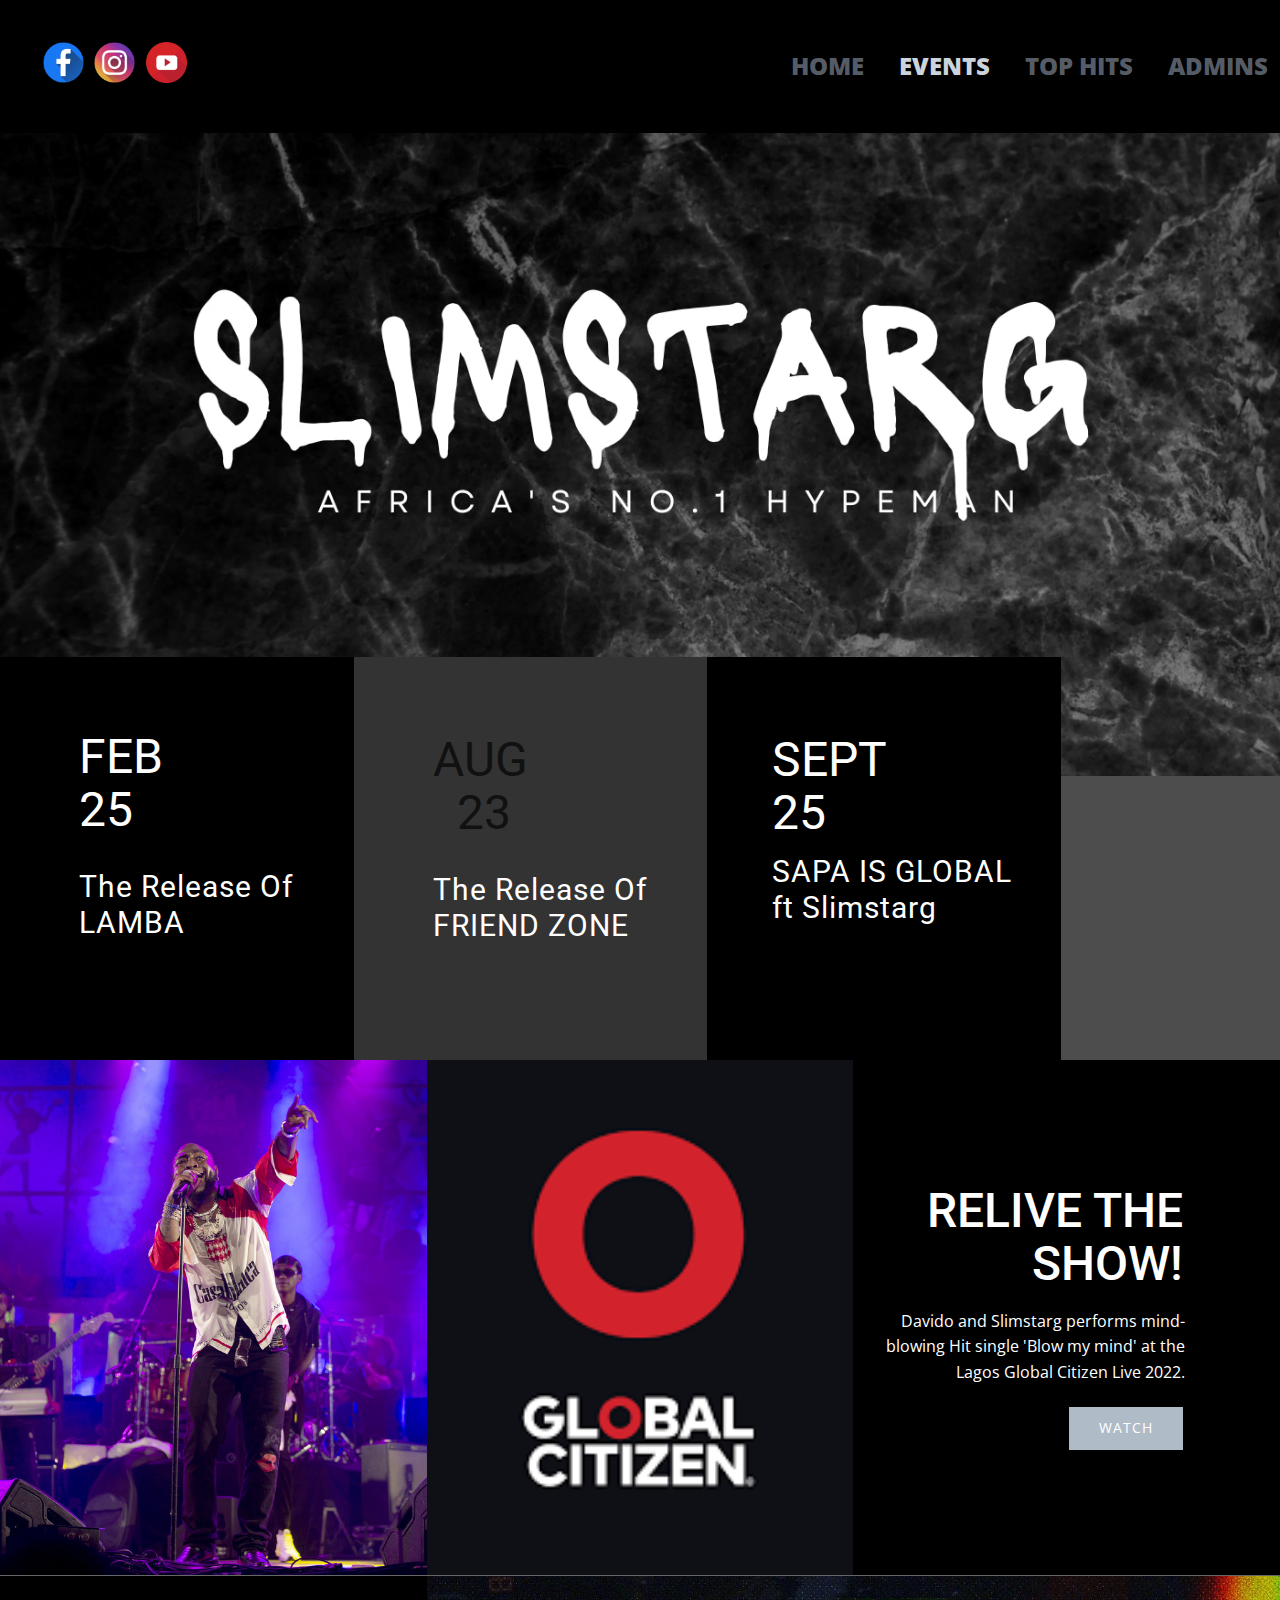
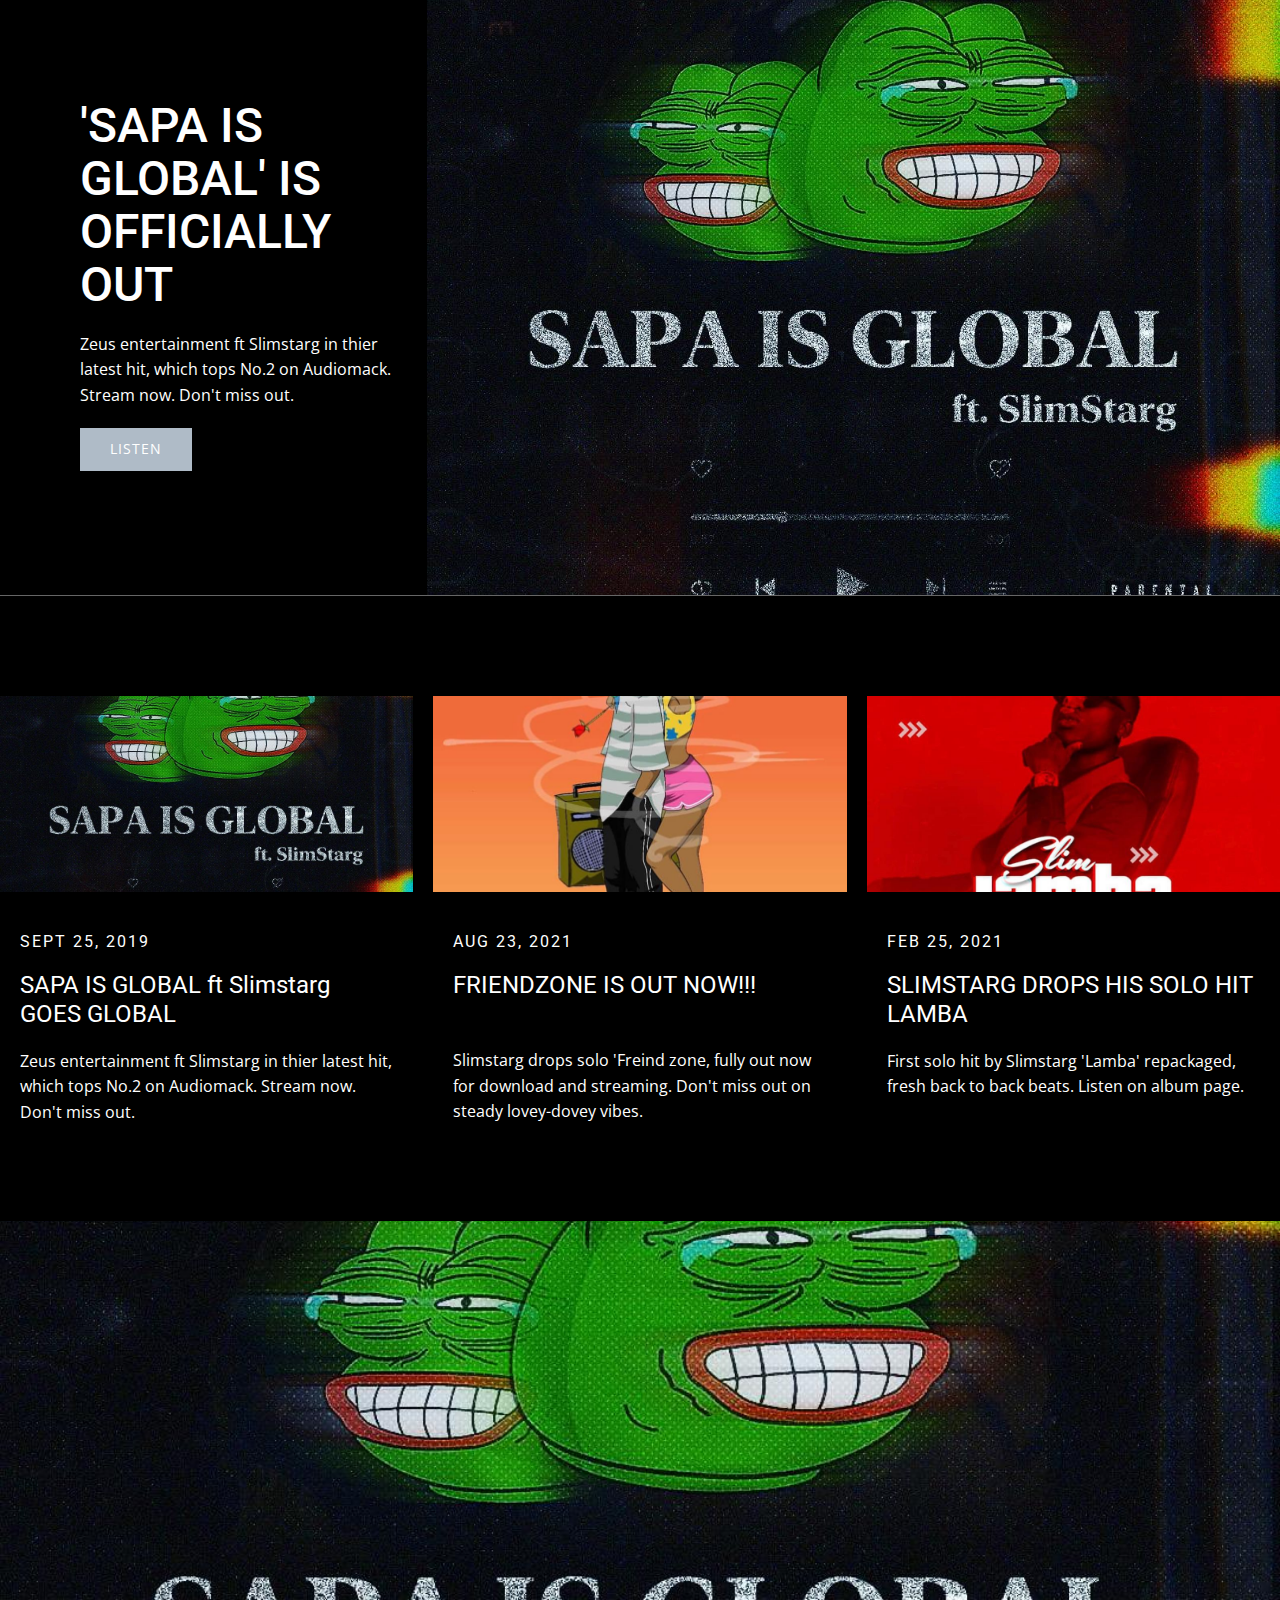
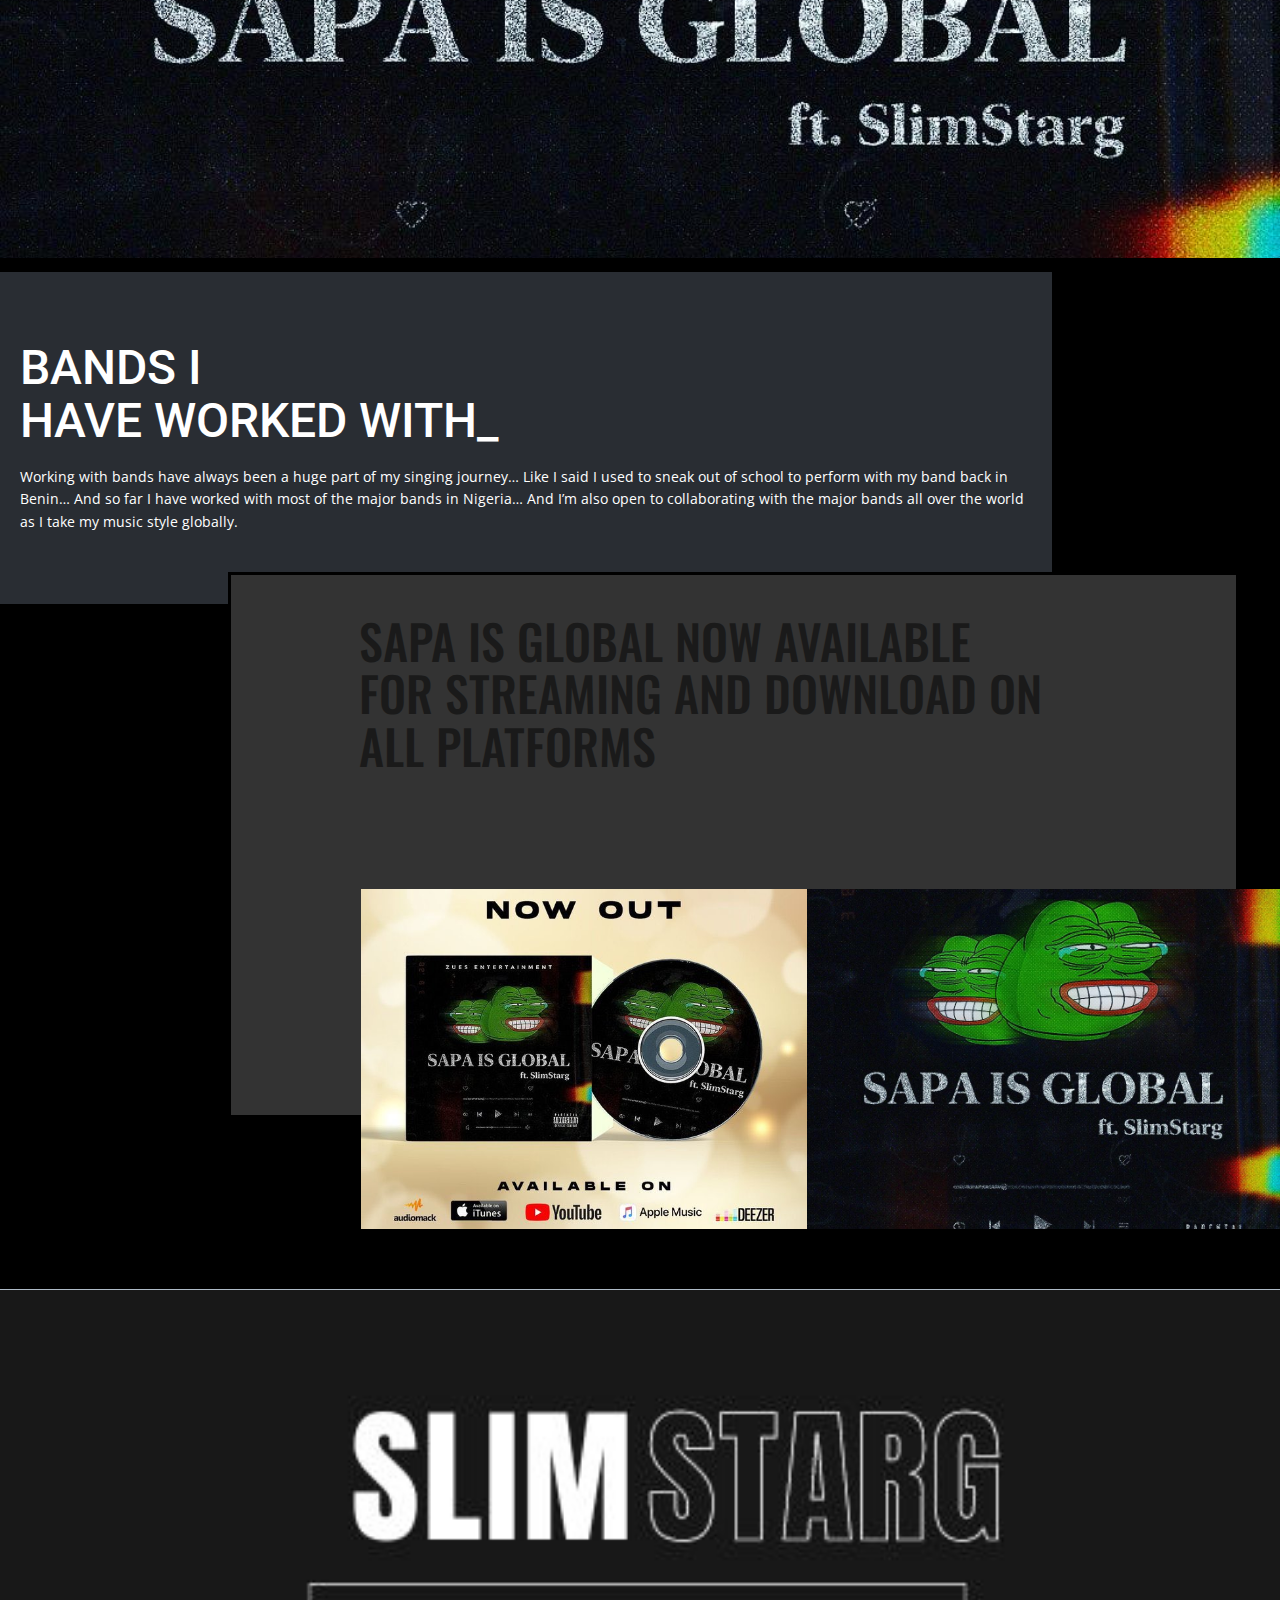
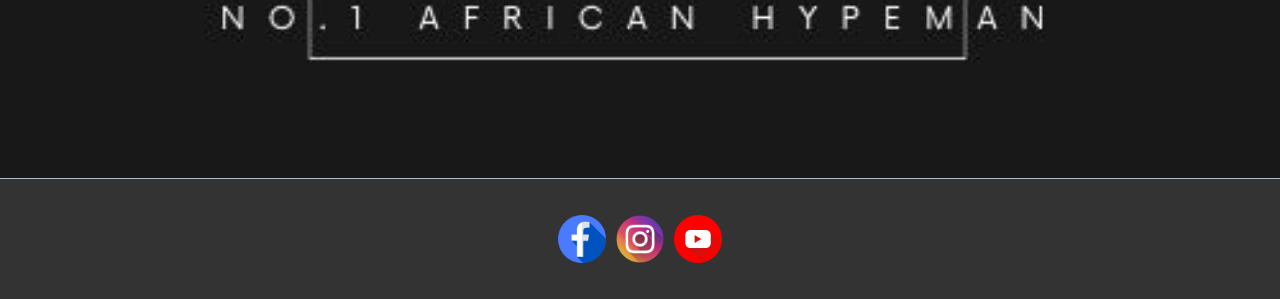
<file: Events.html>
<!DOCTYPE html>
<html style="font-size: 16px;" lang="en-NG"><head>
    <meta name="viewport" content="width=device-width, initial-scale=1.0">
    <meta charset="utf-8">
    <meta name="keywords" content="Event booking, Event, Music Festival, Music shows, Davido, Simstarg, Vibe, Party, Global citizen live, Sapa, facebook, instagram. youtube, google, outlook, news, entertainment, gig, book a live band, music, sapa is real, friend zone, lamba, listen to music,">
    <meta name="description" content="Slimstarg official website. Visit to book live band, latest news, events, listen to Slimstarg's music and watch video.">
    <title>Slimstarg | Events</title>
    <link rel="stylesheet" href="mhine.css" media="screen">
<link rel="stylesheet" href="Events.css" media="screen">
    <script class="u-script" type="text/javascript" src="jquery.js" defer=""></script>
    <script class="u-script" type="text/javascript" src="mhine.js" defer=""></script>
    <meta property="og:title" content="Slimstarg | Events">
    <meta property="og:description" content="Slimstarg official website. Visit to book live band, latest news, events, listen to Slimstarg's music and watch video.">
    <meta property="og:image" content="https://www.slimstarg.com/images/SLIM.jpg">
    <meta property="og:url" content="https://www.slimstarg.com">
    <link rel="canonical" href="https://www.slimstarg.com">
    <link rel="icon" href="images/favicon3.png">
    <link id="u-theme-google-font" rel="stylesheet" href="https://fonts.googleapis.com/css?family=Roboto:100,100i,300,300i,400,400i,500,500i,700,700i,900,900i|Open+Sans:300,300i,400,400i,500,500i,600,600i,700,700i,800,800i">
    <link id="u-page-google-font" rel="stylesheet" href="https://fonts.googleapis.com/css?family=Oswald:200,300,400,500,600,700|Allerta+Stencil:400">
    
    
    
    
    
    
    
    
    
    
    <script type="application/ld+json">{
		"@context": "http://schema.org",
		"@type": "Organization",
		"name": "Slimstarg",
		"url": "https://www.slimstarg.com",
		"sameAs": [
				"https://www.facebook.com/slim.ofizzy",
				"https://instagram.com/slimstarg?r=nametag",
				"https://youtube.com/channel/UC99p8GR3iDHB3nVOHwKirlQ",
				"https://www.facebook.com/slim.ofizzy",
				"https://instagram.com/slimstarg?r=nametag",
				"https://youtube.com/channel/UC99p8GR3iDHB3nVOHwKirlQ"
		]
}</script>
    <meta name="theme-color" content="#afbbc7">
    <meta property="og:type" content="website">
  <script>window._u_GDPRConfirmCode = function () {Thanks For Your Time.
Please Make The Most Of Our Website.}</script></head>
  <body class="u-body u-overlap u-xl-mode" data-lang="en"><header class="u-align-right u-black u-clearfix u-header" id="sec-1033"><div class="u-clearfix u-sheet u-valign-middle-md u-valign-middle-sm u-valign-middle-xs u-sheet-1">
        <div class="u-hidden-md u-hidden-sm u-hidden-xs u-social-icons u-spacing-10 u-social-icons-1" data-animation-name="customAnimationIn" data-animation-duration="1000" data-animation-direction="">
          <a class="u-social-url" title="facebook" target="_blank" href="https://www.facebook.com/slim.ofizzy"><span class="u-file-icon u-icon u-social-facebook u-social-icon u-icon-1"><img src="images/3670124.png" alt=""></span>
          </a>
          <a class="u-social-url" title="instagram" target="_blank" href="https://instagram.com/slimstarg?r=nametag"><span class="u-file-icon u-icon u-social-icon u-social-instagram u-icon-2"><img src="images/3670125.png" alt=""></span>
          </a>
          <a class="u-social-url" target="_blank" data-type="YouTube" title="YouTube" href="https://youtube.com/channel/UC99p8GR3iDHB3nVOHwKirlQ"><span class="u-file-icon u-icon u-social-icon u-social-youtube u-icon-3"><img src="images/187209.png" alt=""></span>
          </a>
        </div>
        <nav class="u-align-center u-menu u-menu-one-level u-offcanvas u-menu-1" data-responsive-from="MD" data-submenu-level="on-click">
          <div class="menu-collapse" style="font-size: 1.5rem; letter-spacing: 0px; text-transform: uppercase; font-weight: 800;">
            <a class="u-button-style u-custom-active-border-color u-custom-active-color u-custom-border u-custom-border-color u-custom-border-radius u-custom-borders u-custom-color u-custom-hover-border-color u-custom-hover-color u-custom-left-right-menu-spacing u-custom-padding-bottom u-custom-text-active-color u-custom-text-color u-custom-text-hover-color u-custom-text-shadow u-custom-text-shadow-blur u-custom-text-shadow-color u-custom-text-shadow-transparency u-custom-text-shadow-x u-custom-text-shadow-y u-custom-top-bottom-menu-spacing u-nav-link u-text-grey-25" href="#" style="font-size: calc(1em + 14px); padding: 7px 8px;">
              <svg class="u-svg-link" preserveAspectRatio="xMidYMin slice" viewBox="0 0 302 302" style=""><use xmlns:xlink="http://www.w3.org/1999/xlink" xlink:href="#svg-8a8f"></use></svg>
              <svg xmlns="http://www.w3.org/2000/svg" xmlns:xlink="http://www.w3.org/1999/xlink" version="1.1" id="svg-8a8f" x="0px" y="0px" viewBox="0 0 302 302" style="enable-background:new 0 0 302 302;" xml:space="preserve" class="u-svg-content"><g><rect y="36" width="302" height="30"></rect><rect y="236" width="302" height="30"></rect><rect y="136" width="302" height="30"></rect>
</g><g></g><g></g><g></g><g></g><g></g><g></g><g></g><g></g><g></g><g></g><g></g><g></g><g></g><g></g><g></g></svg>
            </a>
          </div>
          <div class="u-custom-menu u-nav-container">
            <ul class="u-nav u-spacing-11 u-unstyled u-nav-1"><li class="u-nav-item"><a class="u-border-active-grey-5 u-border-hover-grey-10 u-button-style u-nav-link u-text-active-palette-5-light-1 u-text-hover-grey-5 u-text-palette-5-dark-2" href="Home.html" style="padding: 12px;">Home</a>
</li><li class="u-nav-item"><a class="u-border-active-grey-5 u-border-hover-grey-10 u-button-style u-nav-link u-text-active-palette-5-light-1 u-text-hover-grey-5 u-text-palette-5-dark-2" href="Events.html" style="padding: 12px;">Events</a>
</li><li class="u-nav-item"><a class="u-border-active-grey-5 u-border-hover-grey-10 u-button-style u-nav-link u-text-active-palette-5-light-1 u-text-hover-grey-5 u-text-palette-5-dark-2" href="TOP-HITS.html" style="padding: 12px;">TOP HITS</a>
</li><li class="u-nav-item"><a class="u-border-active-grey-5 u-border-hover-grey-10 u-button-style u-nav-link u-text-active-palette-5-light-1 u-text-hover-grey-5 u-text-palette-5-dark-2" href="Admins.html" style="padding: 12px;">Admins</a>
</li></ul>
          </div>
          <div class="u-custom-menu u-nav-container-collapse">
            <div class="u-align-center u-black u-border-3 u-border-palette-5-dark-1 u-container-style u-inner-container-layout u-opacity u-opacity-95 u-sidenav">
              <div class="u-inner-container-layout u-sidenav-overflow">
                <div class="u-menu-close"></div>
                <ul class="u-align-center-lg u-align-center-xl u-align-justify-md u-align-justify-sm u-align-justify-xs u-nav u-popupmenu-items u-spacing-3 u-text-active-palette-5-light-1 u-text-hover-palette-5-light-2 u-text-palette-5-dark-2 u-unstyled u-nav-2"><li class="u-nav-item"><a class="u-button-style u-nav-link" href="Home.html">Home</a>
</li><li class="u-nav-item"><a class="u-button-style u-nav-link" href="Events.html">Events</a>
</li><li class="u-nav-item"><a class="u-button-style u-nav-link" href="TOP-HITS.html">TOP HITS</a>
</li><li class="u-nav-item"><a class="u-button-style u-nav-link" href="Admins.html">Admins</a>
</li></ul>
              </div>
            </div>
            <div class="u-black u-menu-overlay u-opacity u-opacity-70"></div>
          </div>
        </nav>
      </div></header> 
    <section class="u-clearfix u-image u-section-1" id="sec-1994" data-image-width="1400" data-image-height="1400">
      <div class="u-clearfix u-sheet u-sheet-1"></div>
    </section>
    <section class="u-clearfix u-grey-70 u-section-2" id="sec-cc93">
      <div class="u-clearfix u-gutter-0 u-layout-wrap u-layout-wrap-1">
        <div class="u-layout">
          <div class="u-layout-row">
            <div class="u-align-center-sm u-align-center-xs u-black u-container-style u-layout-cell u-left-cell u-size-20 u-layout-cell-1">
              <div class="u-container-layout u-valign-middle-md u-valign-middle-sm u-container-layout-1">
                <h2 class="u-align-left-lg u-align-left-md u-align-left-xl u-text u-text-1">FEB<br>25
                </h2>
                <h3 class="u-text u-text-body-alt-color u-text-2">The Release Of<br>LAMBA
                </h3>
              </div>
            </div>
            <div class="u-align-center-sm u-align-center-xs u-align-left-lg u-container-style u-grey-80 u-layout-cell u-size-20 u-layout-cell-2">
              <div class="u-container-layout u-valign-middle-lg u-valign-middle-md u-container-layout-2">
                <h2 class="u-align-left-md u-align-left-xl u-align-left-xs u-text u-text-body-color u-text-3">AUG<br>&nbsp; 23&nbsp;
                </h2>
                <h3 class="u-text u-text-body-alt-color u-text-4">The Release Of<br>FRIEND ZONE
                </h3>
              </div>
            </div>
            <div class="u-align-center-sm u-align-center-xs u-black u-container-style u-layout-cell u-right-cell u-size-20 u-layout-cell-3">
              <div class="u-container-layout u-valign-middle-lg u-valign-middle-xs u-container-layout-3">
                <h2 class="u-align-left-lg u-align-left-md u-align-left-xl u-text u-text-5">SEPT<br>25
                </h2>
                <h3 class="u-text u-text-body-alt-color u-text-6">SAPA IS GLOBAL ft Slimstarg</h3>
              </div>
            </div>
          </div>
        </div>
      </div>
    </section>
    <section class="u-clearfix u-grey-50 u-section-3" id="sec-a840">
      <div class="u-clearfix u-expanded-width u-gutter-0 u-layout-wrap u-layout-wrap-1">
        <div class="u-layout">
          <div class="u-layout-row">
            <div class="u-container-style u-image u-layout-cell u-right-cell u-size-20 u-image-1" data-image-width="683" data-image-height="1024">
              <div class="u-container-layout"></div>
            </div>
            <div class="u-container-style u-hidden-sm u-hidden-xs u-image u-layout-cell u-size-20 u-image-2" data-image-width="186" data-image-height="204">
              <div class="u-container-layout"></div>
            </div>
            <div class="u-align-right u-black u-container-style u-layout-cell u-left-cell u-size-20 u-layout-cell-3">
              <div class="u-container-layout u-valign-middle u-container-layout-3">
                <h2 class="u-text u-text-1">RELIVE THE SHOW!</h2>
                <p class="u-text u-text-2">Davido and Slimstarg performs mind-blowing Hit single 'Blow my mind' at the Lagos Global Citizen Live 2022.</p>
                <a href="files/SLM2.mp4" class="u-border-none u-btn u-button-style u-file-link u-hover-palette-1-dark-2 u-palette-1-base u-btn-1">watch</a>
              </div>
            </div>
          </div>
        </div>
      </div>
    </section>
    <section class="u-clearfix u-grey-60 u-valign-middle u-section-4" id="sec-5f77">
      <div class="u-clearfix u-expanded-width u-layout-wrap u-layout-wrap-1">
        <div class="u-layout">
          <div class="u-layout-row">
            <div class="u-black u-container-style u-layout-cell u-left-cell u-size-20 u-layout-cell-1">
              <div class="u-container-layout u-valign-middle u-container-layout-1">
                <h2 class="u-text u-text-1">'SAPA IS GLOBAL' IS<br>OFFICIALLY OUT
                </h2>
                <p class="u-text u-text-2">Zeus entertainment ft Slimstarg in thier latest hit, which tops No.2 on Audiomack. Stream now. Don't miss out.</p>
                <a href="https://youtu.be/HE-Xdn4fvFQ" class="u-border-none u-btn u-button-style u-hover-palette-1-dark-2 u-palette-1-base u-btn-1">Listen</a>
              </div>
            </div>
            <div class="u-container-style u-image u-layout-cell u-right-cell u-size-40 u-image-1" data-image-width="1080" data-image-height="1080">
              <div class="u-container-layout"></div>
            </div>
          </div>
        </div>
      </div>
    </section>
    <section class="u-black u-clearfix u-section-5" id="sec-f844">
      <div class="u-clearfix u-sheet u-sheet-1">
        <div class="u-clearfix u-expanded-width u-gutter-20 u-layout-wrap u-layout-wrap-1">
          <div class="u-layout">
            <div class="u-layout-row">
              <div class="u-align-center-lg u-container-style u-layout-cell u-left-cell u-size-20 u-layout-cell-1">
                <div class="u-container-layout">
                  <img src="images/a1.jpeg" alt="" class="u-align-left-sm u-align-left-xs u-expanded-width-lg u-expanded-width-md u-expanded-width-xl u-image u-image-default u-image-1" data-image-width="1080" data-image-height="1080">
                  <h5 class="u-align-center-sm u-text u-text-1">SEPT 25, 2019</h5>
                  <h4 class="u-align-center-sm u-text u-text-2">SAPA IS GLOBAL ft Slimstarg GOES GLOBAL</h4>
                  <p class="u-text u-text-3"> Zeus entertainment ft Slimstarg in thier latest hit, which tops No.2 on Audiomack. Stream now. Don't miss out.</p>
                </div>
              </div>
              <div class="u-align-center-lg u-container-style u-layout-cell u-size-20 u-layout-cell-2">
                <div class="u-container-layout">
                  <img src="images/b15.jpeg" alt="" class="u-expanded-width-lg u-expanded-width-md u-expanded-width-xl u-image u-image-default u-image-2" data-image-width="832" data-image-height="1024">
                  <h5 class="u-align-center-sm u-text u-text-4">AUG 23, 2021</h5>
                  <h4 class="u-align-center-sm u-text u-text-5">
                    <a href="https://www.metallica.com/news/2019-01-24-stream-600-live-shows.html" class="content-title__name h5">F</a>RIENDZONE IS OUT NOW!!!<br>
                  </h4>
                  <p class="u-text u-text-6">Slimstarg drops solo 'Freind zone, fully out now for download and streaming. Don't miss out on steady lovey-dovey vibes.</p>
                </div>
              </div>
              <div class="u-align-center-lg u-container-style u-layout-cell u-right-cell u-size-20 u-layout-cell-3">
                <div class="u-container-layout">
                  <img src="images/b13.jpeg" alt="" class="u-expanded-width-lg u-expanded-width-md u-expanded-width-xl u-image u-image-default u-image-3" data-image-width="1024" data-image-height="1014">
                  <h5 class="u-align-center-sm u-text u-text-7">FEB 25, 2021</h5>
                  <h4 class="u-align-center-sm u-text u-text-8">SLIMSTARG DROPS HIS SOLO HIT LAMBA</h4>
                  <p class="u-text u-text-9">First solo hit by Slimstarg 'Lamba' repackaged, fresh back to back beats. Listen on album page.</p>
                </div>
              </div>
            </div>
          </div>
        </div>
      </div>
    </section>
    <section class="u-clearfix u-image u-section-6" id="sec-1600" data-image-width="1080" data-image-height="1080">
      <div class="u-clearfix u-sheet u-sheet-1"></div>
    </section>
    <section class="u-black u-clearfix u-hidden-xs u-section-7" id="sec-ec7c">
      <div class="u-clearfix u-sheet u-sheet-1">
        <div class="u-align-left u-container-style u-group u-palette-5-dark-3 u-group-1">
          <div class="u-container-layout u-valign-middle-lg u-valign-middle-xl u-valign-middle-xs u-container-layout-1">
            <h2 class="u-text u-text-1">BANDS I&nbsp;<br>HAVE WORKED WITH_
            </h2>
            <p class="u-text u-text-2"> Working with bands have always been a huge part of my singing journey… Like I said I used to sneak out of school to perform with my band back in Benin… And so far I have worked with most of the major bands in Nigeria… And I’m also open to collaborating with the major bands all over the world as I take my music style globally.</p>
          </div>
        </div>
        <h2 class="u-custom-font u-hidden-lg u-hidden-md u-hidden-sm u-hidden-xl u-text u-text-default-xs u-text-3">*FRIENDZONE*</h2>
        <h2 class="u-custom-font u-hidden-lg u-hidden-md u-hidden-sm u-hidden-xl u-text u-text-default-xs u-text-4">#3</h2>
        <h3 class="u-custom-font u-hidden-lg u-hidden-md u-hidden-sm u-hidden-xl u-text u-text-default-xs u-text-5">&nbsp; &nbsp; &nbsp; &nbsp; &nbsp; &nbsp; &nbsp; *UBER*<br>DISTANCE COVERED
        </h3>
        <h2 class="u-custom-font u-hidden-lg u-hidden-md u-hidden-sm u-hidden-xl u-text u-text-default-xs u-text-6">#2</h2>
        <h3 class="u-custom-font u-hidden-lg u-hidden-md u-hidden-sm u-hidden-xl u-text u-text-default-xs u-text-7">LAMBAA</h3>
        <h2 class="u-custom-font u-hidden-lg u-hidden-md u-hidden-sm u-hidden-xl u-text u-text-default-xs u-text-8">#1</h2>
      </div>
    </section>
    <section class="u-black u-clearfix u-hidden-sm u-section-8" id="sec-f1fa">
      <div class="u-clearfix u-layout-wrap u-layout-wrap-1">
        <div class="u-layout">
          <div class="u-layout-row">
            <div class="u-container-style u-layout-cell u-left-cell u-size-33 u-layout-cell-1">
              <div class="u-container-layout">
                <div class="u-border-3 u-border-black u-grey-80 u-shape u-shape-rectangle u-shape-1"></div>
                <img class="u-image u-image-1" src="images/sapa.jpg" data-image-width="680" data-image-height="680">
                <div class="u-container-style u-group u-group-1">
                  <div class="u-container-layout u-valign-top-sm u-container-layout-2">
                    <h2 class="u-custom-font u-font-oswald u-text u-text-grey-90 u-text-1">SAPA IS GLOBAL NOW AVAILABLE FOR STREAMING AND DOWNLOAD ON ALL PLATFORMS&nbsp;</h2>
                  </div>
                </div>
              </div>
            </div>
            <div class="u-container-style u-layout-cell u-right-cell u-size-27 u-layout-cell-2">
              <div class="u-container-layout u-valign-bottom-md u-valign-bottom-sm u-container-layout-3">
                <img class="u-expanded-width-xl u-hidden-sm u-image u-image-2" src="images/a1.jpeg" data-image-width="1080" data-image-height="1080">
              </div>
            </div>
          </div>
        </div>
      </div>
    </section>
    <section class="u-align-center-xs u-clearfix u-palette-1-base u-valign-middle-lg u-valign-middle-md u-valign-middle-sm u-valign-middle-xl u-section-9" id="sec-2e64">
      <img src="images/Logo5.jpg" alt="" class="u-align-left u-expanded-width u-image u-image-1" data-image-width="500" data-image-height="500">
    </section>
    
    
    <footer class="u-clearfix u-footer u-grey-80" id="sec-f44a"><div class="u-clearfix u-sheet u-valign-middle-lg u-valign-middle-md u-valign-middle-xl u-sheet-1">
        <div class="u-align-left u-social-icons u-spacing-10 u-social-icons-1">
          <a class="u-social-url" title="facebook" target="_blank" href="https://www.facebook.com/slim.ofizzy"><span class="u-file-icon u-icon u-social-facebook u-social-icon u-icon-1"><img src="images/1312139.png" alt=""></span>
          </a>
          <a class="u-social-url" title="instagram" target="_blank" href="https://instagram.com/slimstarg?r=nametag"><span class="u-file-icon u-icon u-social-icon u-social-instagram u-icon-2"><img src="images/3670125.png" alt=""></span>
          </a>
          <a class="u-social-url" title="youtube" target="_blank" href="https://youtube.com/channel/UC99p8GR3iDHB3nVOHwKirlQ"><span class="u-file-icon u-icon u-social-icon u-social-youtube u-icon-3"><img src="images/3670209.png" alt=""></span>
          </a>
        </div>
      </div></footer><span style="height: 64px; width: 64px; margin-left: 0px; margin-right: auto; margin-top: 0px; right: 50px; bottom: 10px;" class="u-back-to-top u-file-icon u-icon u-opacity u-opacity-70 u-spacing-15 u-text-palette-1-base" data-href="#"><img src="images/2c77d06d.png" alt=""></span>
  
</body></html>
</file>
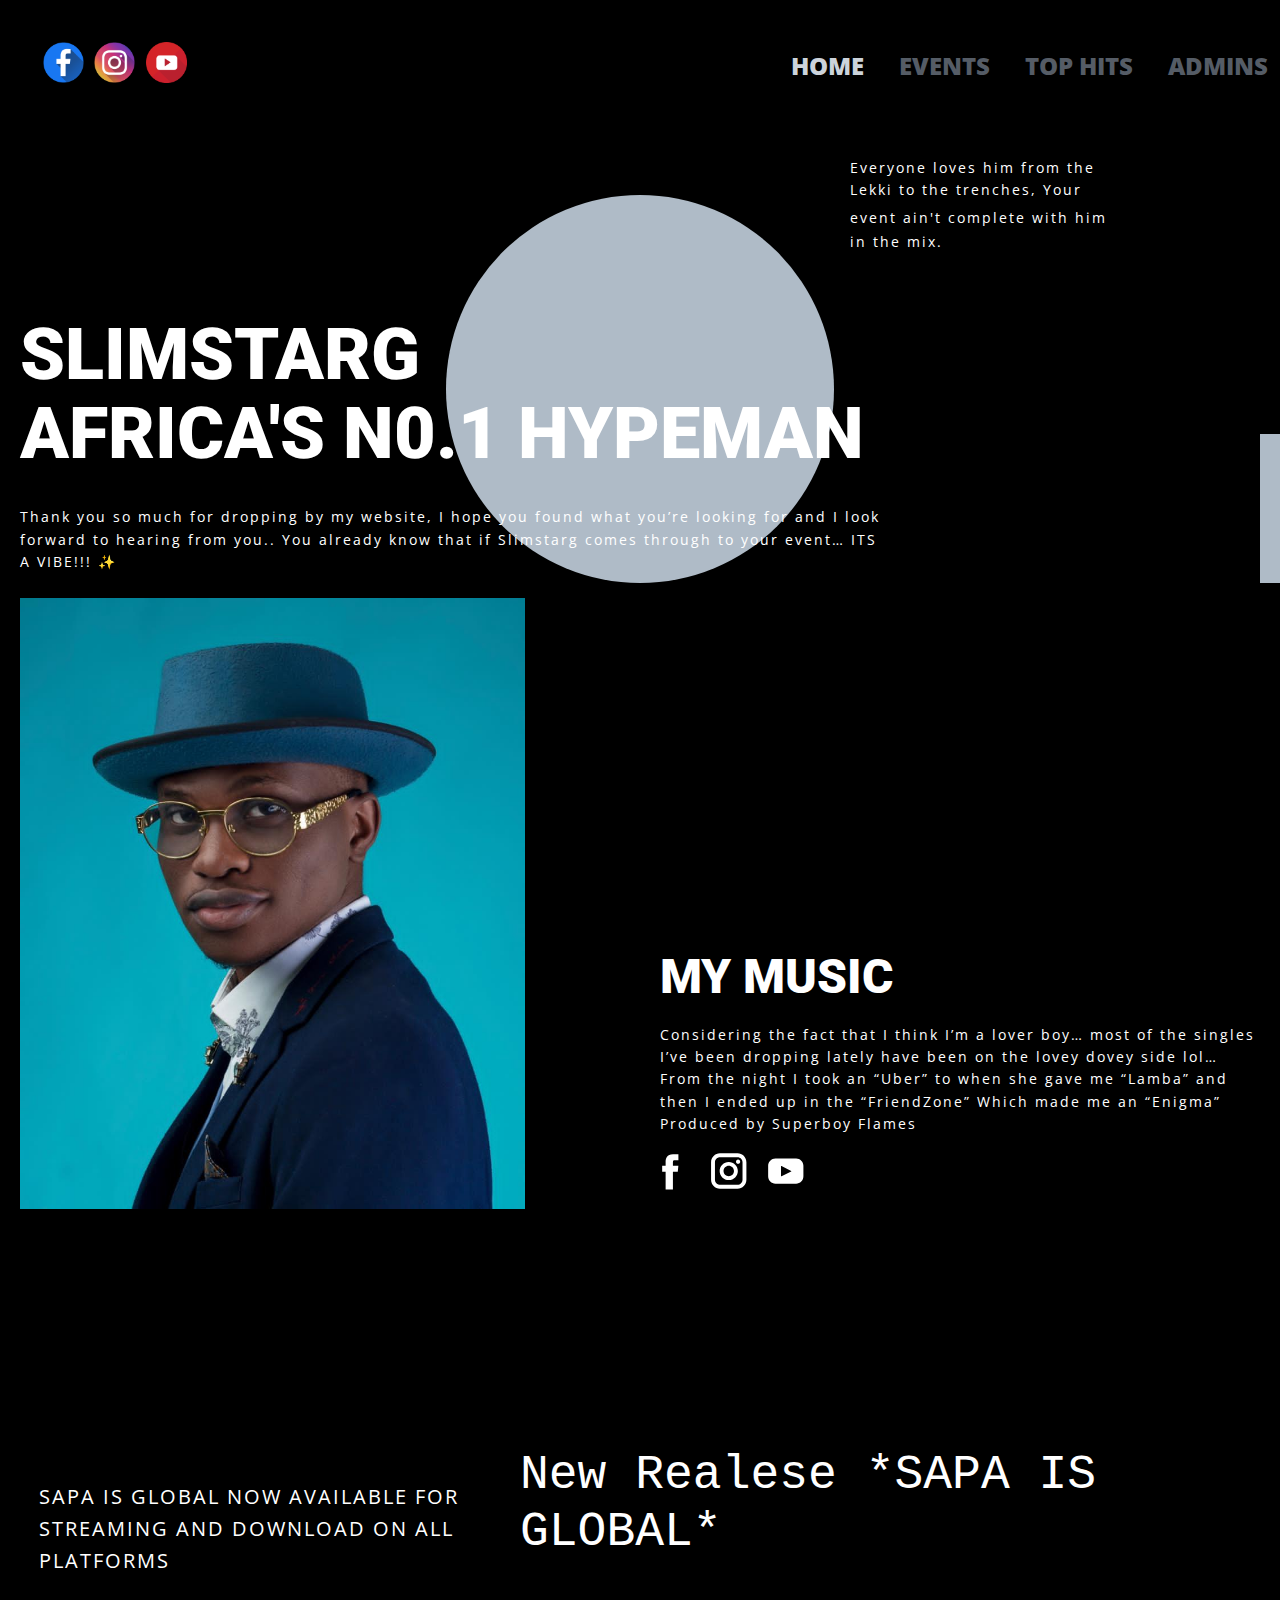
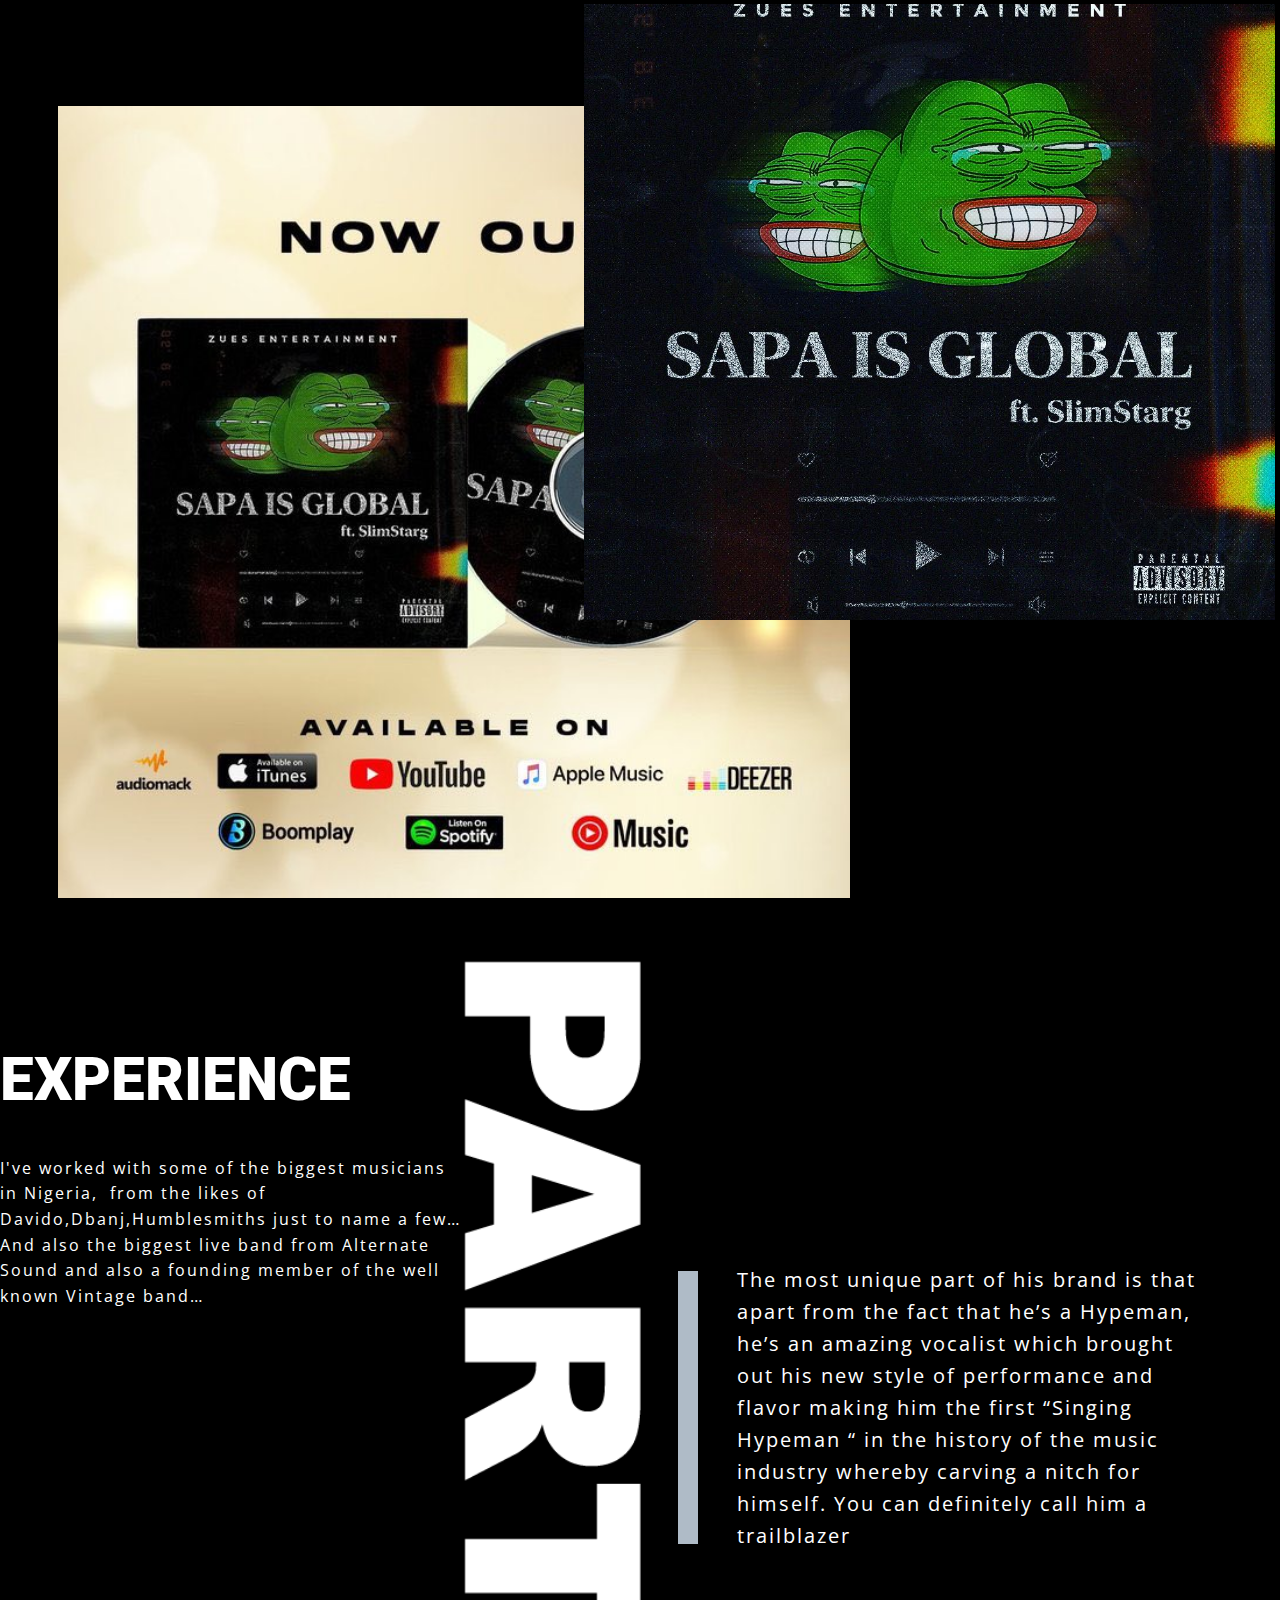
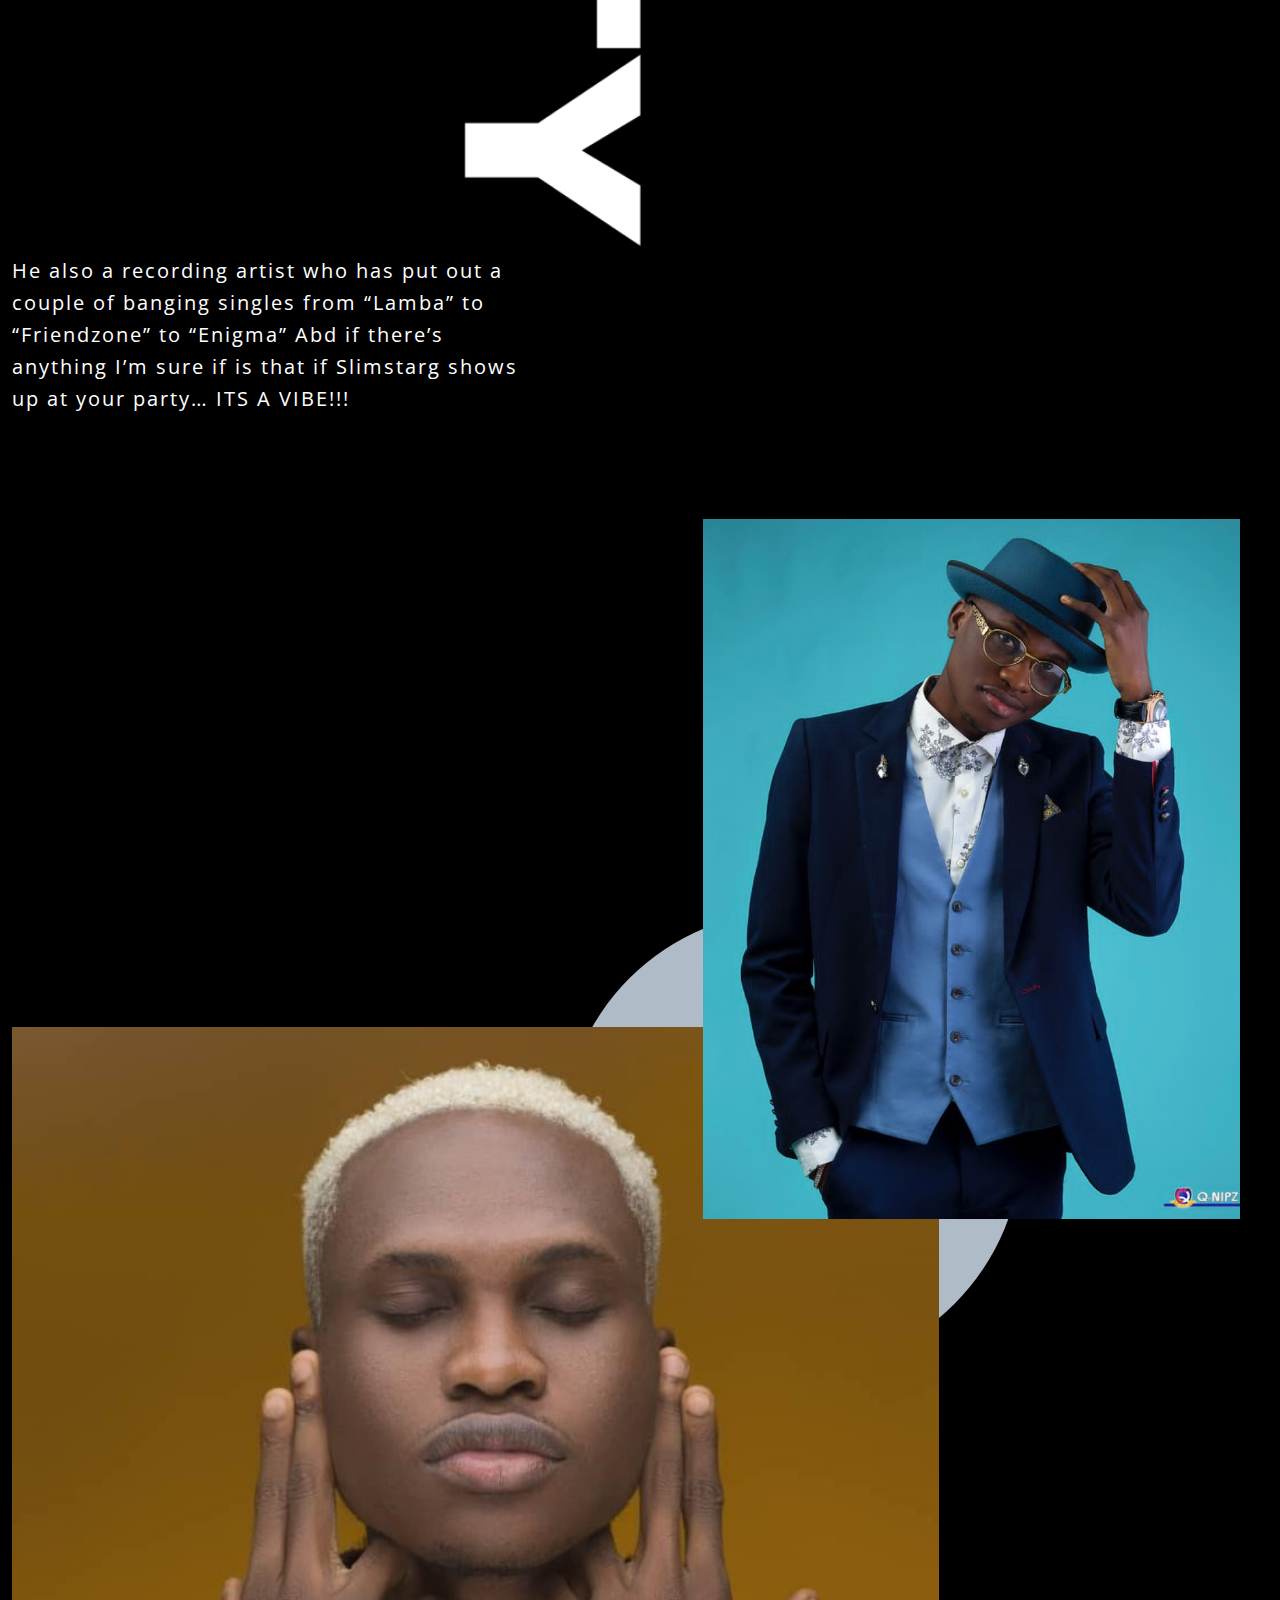
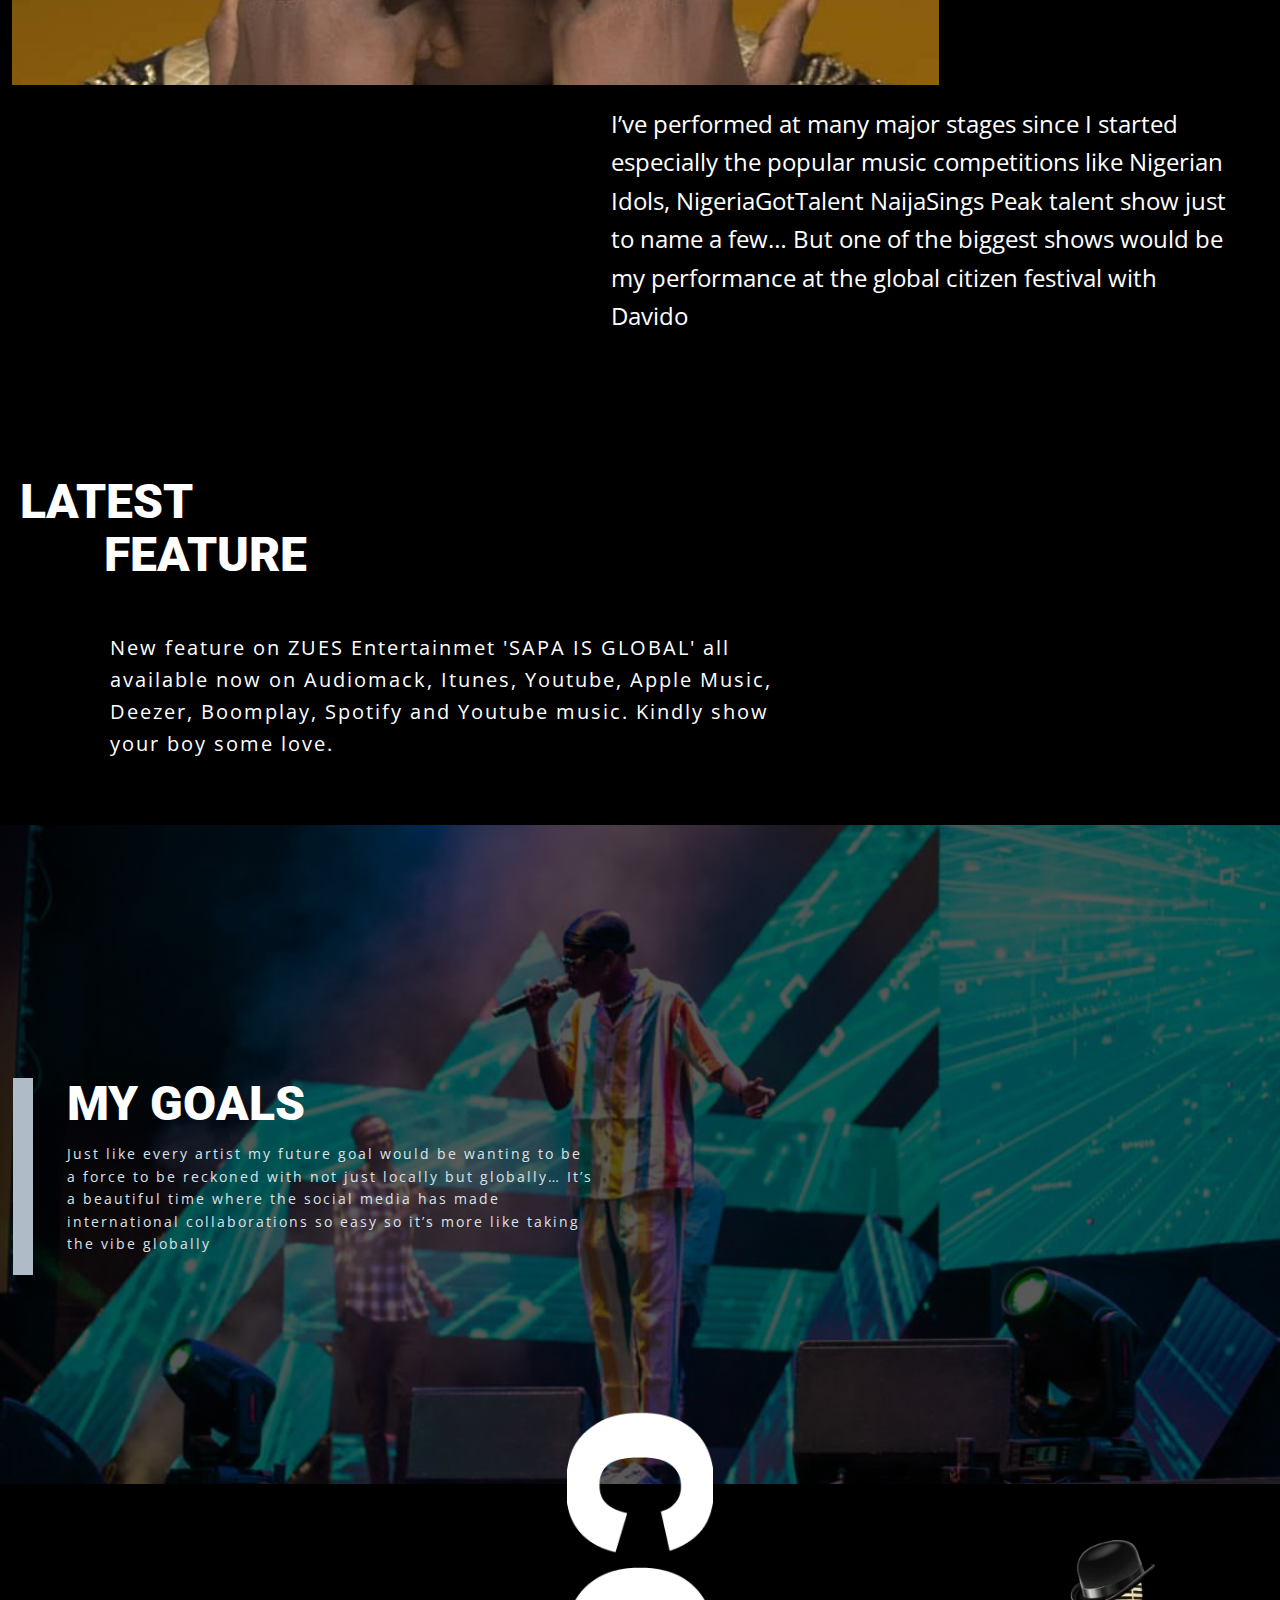
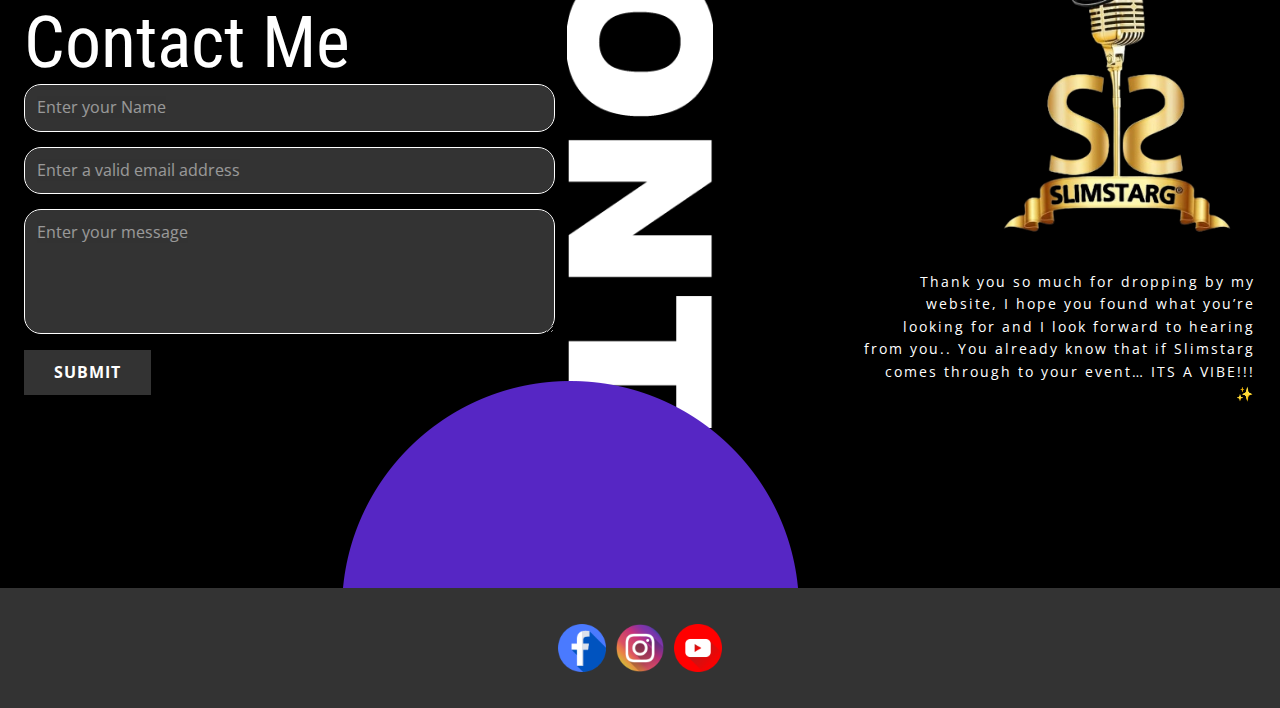
<file: Home.html>
<!DOCTYPE html>
<html style="font-size: 16px;" lang="en-NG"><head>
    <meta name="viewport" content="width=device-width, initial-scale=1.0">
    <meta charset="utf-8">
    <meta name="keywords" content="Event booking, Event, Music Festival, Music shows, Davido, Simstarg, Vibe, Party, Global citizen live, Sapa, facebook, instagram. youtube, google, outlook, news, entert
ainment, gig, book a live band, music, sapa is real, friend zone, lamba, listen to music, Davido, Africa&amp;apos;s No.1 Hypeman,">
    <meta name="description" content="Slimstarg official website. Visit to book live band, latest news, events, listen to Slimstarg's music and watch video.">
    <title>Slimstarg | The Official Website</title>
    <link rel="stylesheet" href="mhine.css" media="screen">
<link rel="stylesheet" href="Home.css" media="screen">
    <script class="u-script" type="text/javascript" src="jquery.js" defer=""></script>
    <script class="u-script" type="text/javascript" src="mhine.js" defer=""></script>
    <meta name="referrer" content="origin">
    <meta property="og:title" content="Slimstarg | The Official Website">
    <meta property="og:description" content="Slimstarg official website. Visit to book live band, latest news, events, listen to Slimstarg's music and watch video.">
    <meta property="og:image" content="https://www.slimstarg.com/images/SLIM.jpg">
    <meta property="og:url" content="https://www.slimstarg.com">
    <link rel="canonical" href="https://www.slimstarg.com">
    <link rel="icon" href="images/favicon3.png">
    <link id="u-theme-google-font" rel="stylesheet" href="https://fonts.googleapis.com/css?family=Roboto:100,100i,300,300i,400,400i,500,500i,700,700i,900,900i|Open+Sans:300,300i,400,400i,500,500i,600,600i,700,700i,800,800i">
    <link id="u-page-google-font" rel="stylesheet" href="https://fonts.googleapis.com/css?family=Roboto+Condensed:300,300i,400,400i,700,700i">
    
    
    
    
    
    
    <script type="application/ld+json">{
		"@context": "http://schema.org",
		"@type": "Organization",
		"name": "Slimstarg",
		"url": "https://www.slimstarg.com",
		"sameAs": [
				"https://www.facebook.com/slim.ofizzy",
				"https://instagram.com/slimstarg?r=nametag",
				"https://youtube.com/channel/UC99p8GR3iDHB3nVOHwKirlQ",
				"https://www.facebook.com/slim.ofizzy",
				"https://instagram.com/slimstarg?r=nametag",
				"https://youtube.com/channel/UC99p8GR3iDHB3nVOHwKirlQ"
		]
}</script>
    <meta name="theme-color" content="#afbbc7">
    <meta property="og:type" content="website">
  <script>window._u_GDPRConfirmCode = function () {Thanks For Your Time.
Please Make The Most Of Our Website.}</script></head>
  <body class="u-body u-overlap u-stick-footer u-xl-mode" data-lang="en"><header class="u-align-right u-black u-clearfix u-header" id="sec-1033"><div class="u-clearfix u-sheet u-valign-middle-md u-valign-middle-sm u-valign-middle-xs u-sheet-1">
        <div class="u-hidden-md u-hidden-sm u-hidden-xs u-social-icons u-spacing-10 u-social-icons-1" data-animation-name="customAnimationIn" data-animation-duration="1000" data-animation-direction="">
          <a class="u-social-url" title="facebook" target="_blank" href="https://www.facebook.com/slim.ofizzy"><span class="u-file-icon u-icon u-social-facebook u-social-icon u-icon-1"><img src="images/3670124.png" alt=""></span>
          </a>
          <a class="u-social-url" title="instagram" target="_blank" href="https://instagram.com/slimstarg?r=nametag"><span class="u-file-icon u-icon u-social-icon u-social-instagram u-icon-2"><img src="images/3670125.png" alt=""></span>
          </a>
          <a class="u-social-url" target="_blank" data-type="YouTube" title="YouTube" href="https://youtube.com/channel/UC99p8GR3iDHB3nVOHwKirlQ"><span class="u-file-icon u-icon u-social-icon u-social-youtube u-icon-3"><img src="images/187209.png" alt=""></span>
          </a>
        </div>
        <nav class="u-align-center u-menu u-menu-one-level u-offcanvas u-menu-1" data-responsive-from="MD" data-submenu-level="on-click">
          <div class="menu-collapse" style="font-size: 1.5rem; letter-spacing: 0px; text-transform: uppercase; font-weight: 800;">
            <a class="u-button-style u-custom-active-border-color u-custom-active-color u-custom-border u-custom-border-color u-custom-border-radius u-custom-borders u-custom-color u-custom-hover-border-color u-custom-hover-color u-custom-left-right-menu-spacing u-custom-padding-bottom u-custom-text-active-color u-custom-text-color u-custom-text-hover-color u-custom-text-shadow u-custom-text-shadow-blur u-custom-text-shadow-color u-custom-text-shadow-transparency u-custom-text-shadow-x u-custom-text-shadow-y u-custom-top-bottom-menu-spacing u-nav-link u-text-grey-25" href="#" style="font-size: calc(1em + 14px); padding: 7px 8px;">
              <svg class="u-svg-link" preserveAspectRatio="xMidYMin slice" viewBox="0 0 302 302" style=""><use xmlns:xlink="http://www.w3.org/1999/xlink" xlink:href="#svg-8a8f"></use></svg>
              <svg xmlns="http://www.w3.org/2000/svg" xmlns:xlink="http://www.w3.org/1999/xlink" version="1.1" id="svg-8a8f" x="0px" y="0px" viewBox="0 0 302 302" style="enable-background:new 0 0 302 302;" xml:space="preserve" class="u-svg-content"><g><rect y="36" width="302" height="30"></rect><rect y="236" width="302" height="30"></rect><rect y="136" width="302" height="30"></rect>
</g><g></g><g></g><g></g><g></g><g></g><g></g><g></g><g></g><g></g><g></g><g></g><g></g><g></g><g></g><g></g></svg>
            </a>
          </div>
          <div class="u-custom-menu u-nav-container">
            <ul class="u-nav u-spacing-11 u-unstyled u-nav-1"><li class="u-nav-item"><a class="u-border-active-grey-5 u-border-hover-grey-10 u-button-style u-nav-link u-text-active-palette-5-light-1 u-text-hover-grey-5 u-text-palette-5-dark-2" href="Home.html" style="padding: 12px;">Home</a>
</li><li class="u-nav-item"><a class="u-border-active-grey-5 u-border-hover-grey-10 u-button-style u-nav-link u-text-active-palette-5-light-1 u-text-hover-grey-5 u-text-palette-5-dark-2" href="Events.html" style="padding: 12px;">Events</a>
</li><li class="u-nav-item"><a class="u-border-active-grey-5 u-border-hover-grey-10 u-button-style u-nav-link u-text-active-palette-5-light-1 u-text-hover-grey-5 u-text-palette-5-dark-2" href="TOP-HITS.html" style="padding: 12px;">TOP HITS</a>
</li><li class="u-nav-item"><a class="u-border-active-grey-5 u-border-hover-grey-10 u-button-style u-nav-link u-text-active-palette-5-light-1 u-text-hover-grey-5 u-text-palette-5-dark-2" href="Admins.html" style="padding: 12px;">Admins</a>
</li></ul>
          </div>
          <div class="u-custom-menu u-nav-container-collapse">
            <div class="u-align-center u-black u-border-3 u-border-palette-5-dark-1 u-container-style u-inner-container-layout u-opacity u-opacity-95 u-sidenav">
              <div class="u-inner-container-layout u-sidenav-overflow">
                <div class="u-menu-close"></div>
                <ul class="u-align-center-lg u-align-center-xl u-align-justify-md u-align-justify-sm u-align-justify-xs u-nav u-popupmenu-items u-spacing-3 u-text-active-palette-5-light-1 u-text-hover-palette-5-light-2 u-text-palette-5-dark-2 u-unstyled u-nav-2"><li class="u-nav-item"><a class="u-button-style u-nav-link" href="Home.html">Home</a>
</li><li class="u-nav-item"><a class="u-button-style u-nav-link" href="Events.html">Events</a>
</li><li class="u-nav-item"><a class="u-button-style u-nav-link" href="TOP-HITS.html">TOP HITS</a>
</li><li class="u-nav-item"><a class="u-button-style u-nav-link" href="Admins.html">Admins</a>
</li></ul>
              </div>
            </div>
            <div class="u-black u-menu-overlay u-opacity u-opacity-70"></div>
          </div>
        </nav>
      </div></header> 
    <section class="u-black u-clearfix u-section-1" id="sec-d4e6">
      <div class="u-clearfix u-sheet u-sheet-1">
        <div class="u-palette-1-base u-shape u-shape-circle u-shape-1"></div>
        <div class="u-container-style u-expanded-width-md u-expanded-width-sm u-expanded-width-xs u-group u-group-1">
          <div class="u-container-layout u-container-layout-1">
            <p class="u-text u-text-1"> Everyone loves him from the Lekki to the trenches, Your event ain'<span style="font-size: 1.125rem;"></span>t complete with him in the mix.
            </p>
            <h1 class="u-heading-font u-text u-title u-text-2">SLIMSTARG</h1>
            <h1 class="u-heading-font u-text u-title u-text-3">AFRICA'S N0.1 HYPEMAN</h1>
            <p class="u-text u-text-4"> Thank you so much for dropping by my website, I hope you found what you’re looking for and I look forward to hearing from you.. You already know that if Slimstarg comes through to your event… ITS A VIBE!!! ✨</p>
          </div>
        </div>
        <div class="u-border-20 u-border-palette-1-base u-line u-line-vertical u-line-1"></div>
      </div>
    </section>
    <section class="u-black u-clearfix u-section-2" id="sec-bbbe">
      <div class="u-clearfix u-sheet u-sheet-1">
        <img class="u-image u-image-default u-preserve-proportions u-image-1" src="images/sapa.jpg" alt="" data-image-width="680" data-image-height="680">
        <div class="u-clearfix u-expanded-width u-gutter-0 u-layout-wrap u-layout-wrap-1">
          <div class="u-layout">
            <div class="u-layout-row">
              <div class="u-container-style u-layout-cell u-left-cell u-size-30 u-layout-cell-1">
                <div class="u-container-layout u-container-layout-1">
                  <img class="u-expanded-width-md u-image u-image-2" src="images/1.jpeg" data-image-width="892" data-image-height="1080">
                  <p class="u-hidden-xs u-text u-text-1"> SAPA IS GLOBAL NOW AVAILABLE FOR STREAMING AND DOWNLOAD ON ALL PLATFORMS&nbsp;</p>
                </div>
              </div>
              <div class="u-container-style u-layout-cell u-right-cell u-size-30 u-layout-cell-2">
                <div class="u-container-layout u-container-layout-2">
                  <h3 class="u-text u-text-2">My MUSIC</h3>
                  <p class="u-text u-text-3"> Considering the fact that I think I’m a lover boy… most of the singles I’ve been dropping lately have been on the lovey dovey side lol… From the night I took an “Uber” to when she gave me “Lamba” and then I ended up in the “FriendZone” Which made me an “Enigma” Produced by Superboy Flames</p>
                  <div class="u-social-icons u-spacing-14 u-social-icons-1">
                    <a class="u-social-url" target="_blank" href="https://www.facebook.com/slim.ofizzy" title="slimofizzy"><span class="u-icon u-icon-circle u-social-facebook u-social-icon u-icon-1"><svg class="u-svg-link" preserveAspectRatio="xMidYMin slice" viewBox="0 0 112.2 112.2"><use xmlns:xlink="http://www.w3.org/1999/xlink" xlink:href="#svg-a955"></use></svg><svg x="0px" y="0px" viewBox="0 0 112.2 112.2" enable-background="new 0 0 112.2 112.2" xml:space="preserve" id="svg-a955" class="u-svg-content"><path d="M75.5,28.8H65.4c-1.5,0-4,0.9-4,4.3v9.4h13.9l-1.5,15.8H61.4v45.1H42.8V58.3h-8.8V42.4h8.8V32.2 c0-7.4,3.4-18.8,18.8-18.8h13.8v15.4H75.5z"></path></svg></span>
                    </a>
                    <a class="u-social-url" target="_blank" href="https://instagram.com/slimstarg?r=nametag" title="Slimstarg Official"><span class="u-icon u-icon-circle u-social-icon u-social-instagram u-icon-2"><svg class="u-svg-link" preserveAspectRatio="xMidYMin slice" viewBox="0 0 112.2 112.2"><use xmlns:xlink="http://www.w3.org/1999/xlink" xlink:href="#svg-7469"></use></svg><svg x="0px" y="0px" viewBox="0 0 112.2 112.2" enable-background="new 0 0 112.2 112.2" xml:space="preserve" id="svg-7469" class="u-svg-content"><path d="M55.9,32.9c-12.8,0-23.2,10.4-23.2,23.2s10.4,23.2,23.2,23.2s23.2-10.4,23.2-23.2S68.7,32.9,55.9,32.9z M55.9,69.4c-7.4,0-13.3-6-13.3-13.3c-0.1-7.4,6-13.3,13.3-13.3s13.3,6,13.3,13.3C69.3,63.5,63.3,69.4,55.9,69.4z"></path><path d="M79.7,26.8c-3,0-5.4,2.5-5.4,5.4s2.5,5.4,5.4,5.4c3,0,5.4-2.5,5.4-5.4S82.7,26.8,79.7,26.8z"></path><path d="M78.2,11H33.5C21,11,10.8,21.3,10.8,33.7v44.7c0,12.6,10.2,22.8,22.7,22.8h44.7c12.6,0,22.7-10.2,22.7-22.7 V33.7C100.8,21.1,90.6,11,78.2,11z M91,78.4c0,7.1-5.8,12.8-12.8,12.8H33.5c-7.1,0-12.8-5.8-12.8-12.8V33.7 c0-7.1,5.8-12.8,12.8-12.8h44.7c7.1,0,12.8,5.8,12.8,12.8V78.4z"></path></svg></span>
                    </a>
                    <a class="u-social-url" target="_blank" href="https://youtube.com/channel/UC99p8GR3iDHB3nVOHwKirlQ" title="slimstarg official youtube"><span class="u-icon u-icon-circle u-social-icon u-social-youtube u-icon-3"><svg class="u-svg-link" preserveAspectRatio="xMidYMin slice" viewBox="0 0 112.2 112.2"><use xmlns:xlink="http://www.w3.org/1999/xlink" xlink:href="#svg-9b3a"></use></svg><svg x="0px" y="0px" viewBox="0 0 112.2 112.2" enable-background="new 0 0 112.2 112.2" xml:space="preserve" id="svg-9b3a" class="u-svg-content"><path d="M82.3,24H29.7C19.3,24,11,32.5,11,43v26.7c0,10.5,8.3,19,18.7,19h52.5c10.3,0,18.7-8.5,18.7-19V43 C101,32.5,92.7,24,82.3,24L82.3,24z M69.7,57.6L45.1,69.5c-0.7,0.2-1.4-0.2-1.4-0.8V44.1c0-0.7,0.8-1.3,1.4-0.8l24.6,12.6 C70.4,56.2,70.4,57.3,69.7,57.6L69.7,57.6z"></path></svg></span>
                    </a>
                  </div>
                  <h4 class="u-custom-font u-font-courier-new u-text u-text-4">New Realese *SAPA IS GLOBAL*</h4>
                  <img class="u-image u-image-3" src="images/a1.jpeg" data-image-width="1080" data-image-height="1080">
                </div>
              </div>
            </div>
          </div>
        </div>
        <img src="images/Untitled1.png" alt="" class="u-image u-image-contain u-image-default u-image-4" data-image-width="158" data-image-height="792">
        <h2 class="u-text u-text-5">EXPERIENCE&nbsp;<br>
        </h2>
        <p class="u-text u-text-6"> I've worked with some of the biggest musicians in Nigeria,&nbsp;&nbsp;from the likes of Davido,Dbanj,Humblesmiths just to name a few…And also the biggest live band from Alternate Sound and also a founding member of the well known Vintage band…</p>
        <p class="u-hidden-xs u-text u-text-7"> The most unique part of his brand is that apart from the fact that he’s a Hypeman, he’s an amazing vocalist which brought out his new style of performance and flavor making him the first “Singing Hypeman “ in the history of the music industry whereby carving a nitch for himself. You can definitely call him a trailblazer</p>
        <div class="u-border-20 u-border-palette-1-base u-line u-line-vertical u-line-1"></div>
        <p class="u-hidden-xs u-text u-text-8"> He also a recording artist who has put out a couple of banging singles from “Lamba” to “Friendzone” to “Enigma” Abd if there’s anything I’m sure if is that if Slimstarg shows up at your party… ITS A VIBE!!!</p>
      </div>
    </section>
    <section class="u-black u-clearfix u-section-3" id="sec-3d01">
      <div class="u-clearfix u-sheet u-sheet-1">
        <div class="u-clearfix u-layout-wrap u-layout-wrap-1">
          <div class="u-layout">
            <div class="u-layout-row">
              <div class="u-container-style u-hidden-xs u-layout-cell u-left-cell u-size-30 u-layout-cell-1">
                <div class="u-container-layout u-container-layout-1"></div>
              </div>
              <div class="u-container-style u-layout-cell u-right-cell u-size-30 u-layout-cell-2">
                <div class="u-container-layout u-container-layout-2">
                  <div class="u-palette-1-base u-shape u-shape-circle u-shape-1"></div>
                </div>
              </div>
            </div>
          </div>
        </div>
        <img class="u-image u-image-1" src="images/b19.jpeg" data-image-width="819" data-image-height="829">
        <img class="u-image u-image-2" src="images/3.jpeg" data-image-width="819" data-image-height="1024">
        <p class="u-hidden-xs u-text u-text-1"> I’ve performed at many major stages since I started especially the popular music competitions like Nigerian Idols, NigeriaGotTalent NaijaSings Peak talent show just to name a few… But one of the biggest shows would be my performance at the global citizen festival with Davido</p>
        <h2 class="u-text u-text-2">LATEST<br>&nbsp; &nbsp; &nbsp; &nbsp;FEATURE
        </h2>
        <p class="u-text u-text-3">New feature on ZUES Entertainmet 'SAPA IS GLOBAL' all available now on Audiomack, Itunes, Youtube, Apple Music, Deezer, Boomplay, Spotify and Youtube music. Kindly show your boy some love.</p>
      </div>
    </section>
    <section class="u-clearfix u-image u-shading u-section-4" id="sec-a4d9" data-image-width="1024" data-image-height="683">
      <div class="u-clearfix u-sheet u-sheet-1">
        <div class="u-container-style u-expanded-width-xs u-group u-group-1">
          <div class="u-container-layout u-valign-middle-lg u-valign-middle-xl u-container-layout-1">
            <div class="u-border-20 u-border-palette-1-base u-line u-line-vertical u-line-1"></div>
            <h2 class="u-text u-text-body-alt-color u-text-1">MY GOALS</h2>
            <p class="u-text u-text-palette-1-light-2 u-text-2"> Just like every artist my future goal would be wanting to be a force to be reckoned with not just locally but globally… It’s a beautiful time where the social media has made international collaborations so easy so it’s more like taking the vibe globally</p>
          </div>
        </div>
      </div>
    </section>
    <section class="u-black u-clearfix u-lightbox u-section-5" id="sec-5ffa">
      <div class="u-clearfix u-sheet u-sheet-1">
        <img src="images/Untitled12.png" alt="" class="u-image u-image-default u-image-1" data-image-width="158" data-image-height="1162">
        <div class="u-clearfix u-expanded-width u-layout-wrap u-layout-wrap-1">
          <div class="u-layout">
            <div class="u-layout-row">
              <div class="u-container-style u-layout-cell u-left-cell u-size-30 u-layout-cell-1">
                <div class="u-container-layout">
                  <div class="u-expanded-width-xs u-form u-form-1">
                    <form action="https://forms.nicepagesrv.com/Form/Process" class="u-block-ef8d-8 u-clearfix u-form-spacing-15 u-form-vertical u-inner-form" source="email"><!-- hidden inputs for siteId and pageId -->
                      <div class="u-form-group u-form-name">
                        <label for="name-4abe" class="u-form-control-hidden u-label">Name</label>
                        <input type="text" placeholder="Enter your Name" id="name-4abe" name="name" class="u-border-1 u-border-white u-grey-80 u-input u-input-rectangle u-radius-17 u-input-1" required="">
                      </div><!-- always visible -->
                      <div class="u-form-email u-form-group">
                        <label for="email-4abe" class="u-form-control-hidden u-label">Email</label>
                        <input type="email" placeholder="Enter a valid email address" id="email-4abe" name="email" class="u-border-1 u-border-white u-grey-80 u-input u-input-rectangle u-radius-17 u-input-2" required="">
                      </div>
                      <div class="u-form-group u-form-message">
                        <label for="message-4abe" class="u-form-control-hidden u-label">Message</label>
                        <textarea placeholder="Enter your message" rows="4" cols="50" id="message-4abe" name="message" class="u-border-1 u-border-white u-grey-80 u-input u-input-rectangle u-radius-17 u-input-3" required=""></textarea>
                      </div>
                      <div class="u-align-left u-form-group u-form-submit">
                        <a href="#" class="u-border-none u-btn u-btn-submit u-button-style u-grey-80 u-hover-palette-3-base u-btn-1">submit</a>
                        <input type="submit" value="submit" class="u-form-control-hidden">
                      </div>
                      <div class="u-form-send-message u-form-send-success">Thank you! Your message has been sent.</div>
                      <div class="u-form-send-error u-form-send-message"> Unable to send your message. Please fix errors then try again. </div>
                      <input type="hidden" value="" name="recaptchaResponse">
                      <input type="hidden" name="formServices" value="fc1686708cc20cfc023947a18abcb509">
                    </form>
                  </div>
                </div>
              </div>
              <div class="u-align-right u-container-style u-layout-cell u-right-cell u-size-30 u-layout-cell-2">
                <div class="u-container-layout u-valign-middle-xs u-container-layout-2">
                  <img src="images/logo2-removebg-preview.png" alt="" class="u-hidden-sm u-hidden-xs u-image u-image-default u-image-2" data-image-width="510" data-image-height="489">
                  <p class="u-text u-text-1"> Thank you so much for dropping by my website, I hope you found what you’re looking for and I look forward to hearing from you.. You already know that if Slimstarg comes through to your event… ITS A VIBE!!! ✨</p>
                </div>
              </div>
            </div>
          </div>
        </div>
        <img src="images/Untitled22.png" alt="" class="u-expanded-width-xs u-hidden-xs u-image u-image-contain u-image-default u-image-3" data-image-width="466" data-image-height="230">
        <h1 class="u-custom-font u-font-roboto-condensed u-text u-text-default-xs u-title u-text-2">Contact Me</h1>
      </div>
    </section>
    
    
    <footer class="u-clearfix u-footer u-grey-80" id="sec-f44a"><div class="u-clearfix u-sheet u-valign-middle-lg u-valign-middle-md u-valign-middle-xl u-sheet-1">
        <div class="u-align-left u-social-icons u-spacing-10 u-social-icons-1">
          <a class="u-social-url" title="facebook" target="_blank" href="https://www.facebook.com/slim.ofizzy"><span class="u-file-icon u-icon u-social-facebook u-social-icon u-icon-1"><img src="images/1312139.png" alt=""></span>
          </a>
          <a class="u-social-url" title="instagram" target="_blank" href="https://instagram.com/slimstarg?r=nametag"><span class="u-file-icon u-icon u-social-icon u-social-instagram u-icon-2"><img src="images/3670125.png" alt=""></span>
          </a>
          <a class="u-social-url" title="youtube" target="_blank" href="https://youtube.com/channel/UC99p8GR3iDHB3nVOHwKirlQ"><span class="u-file-icon u-icon u-social-icon u-social-youtube u-icon-3"><img src="images/3670209.png" alt=""></span>
          </a>
        </div>
      </div></footer><span style="height: 64px; width: 64px; margin-left: 0px; margin-right: auto; margin-top: 0px; right: 50px; bottom: 10px;" class="u-back-to-top u-file-icon u-icon u-opacity u-opacity-70 u-spacing-15 u-text-palette-1-base" data-href="#"><img src="images/2c77d06d.png" alt=""></span>
  
</body></html>
</file>
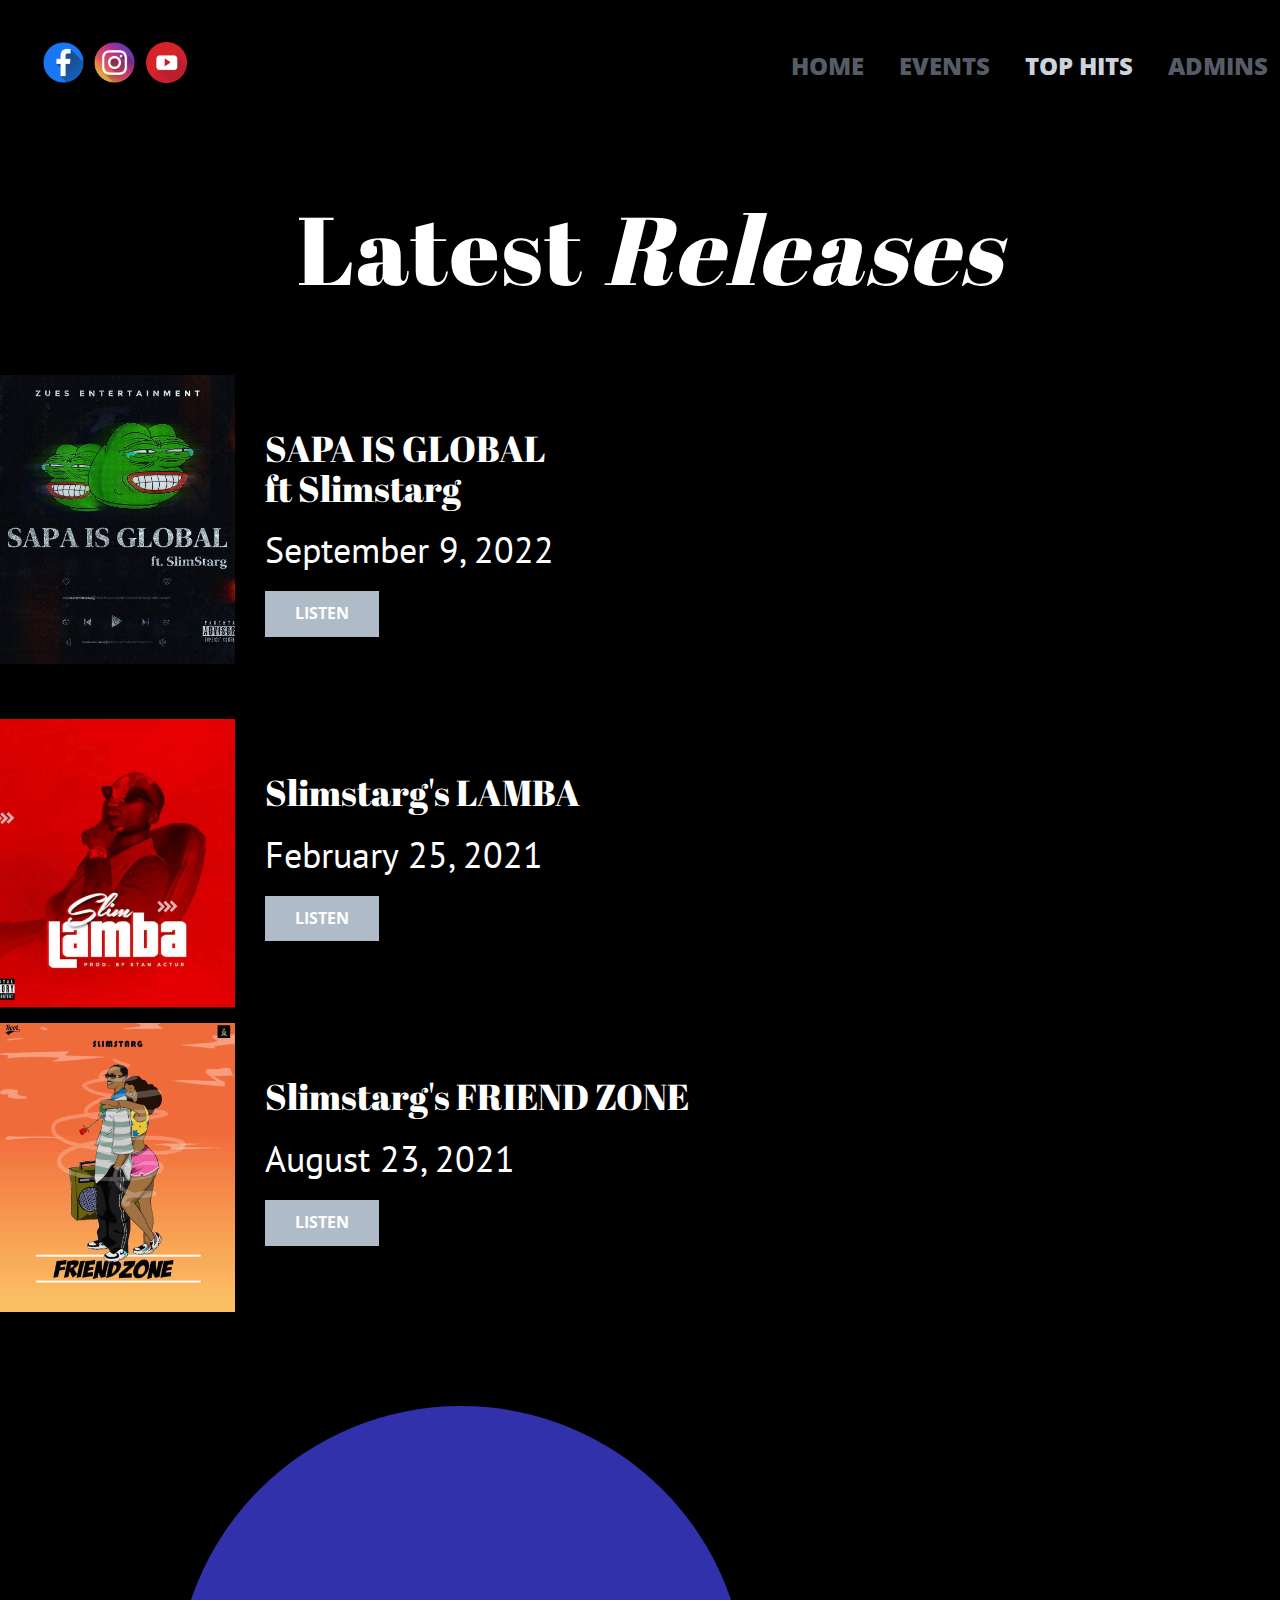
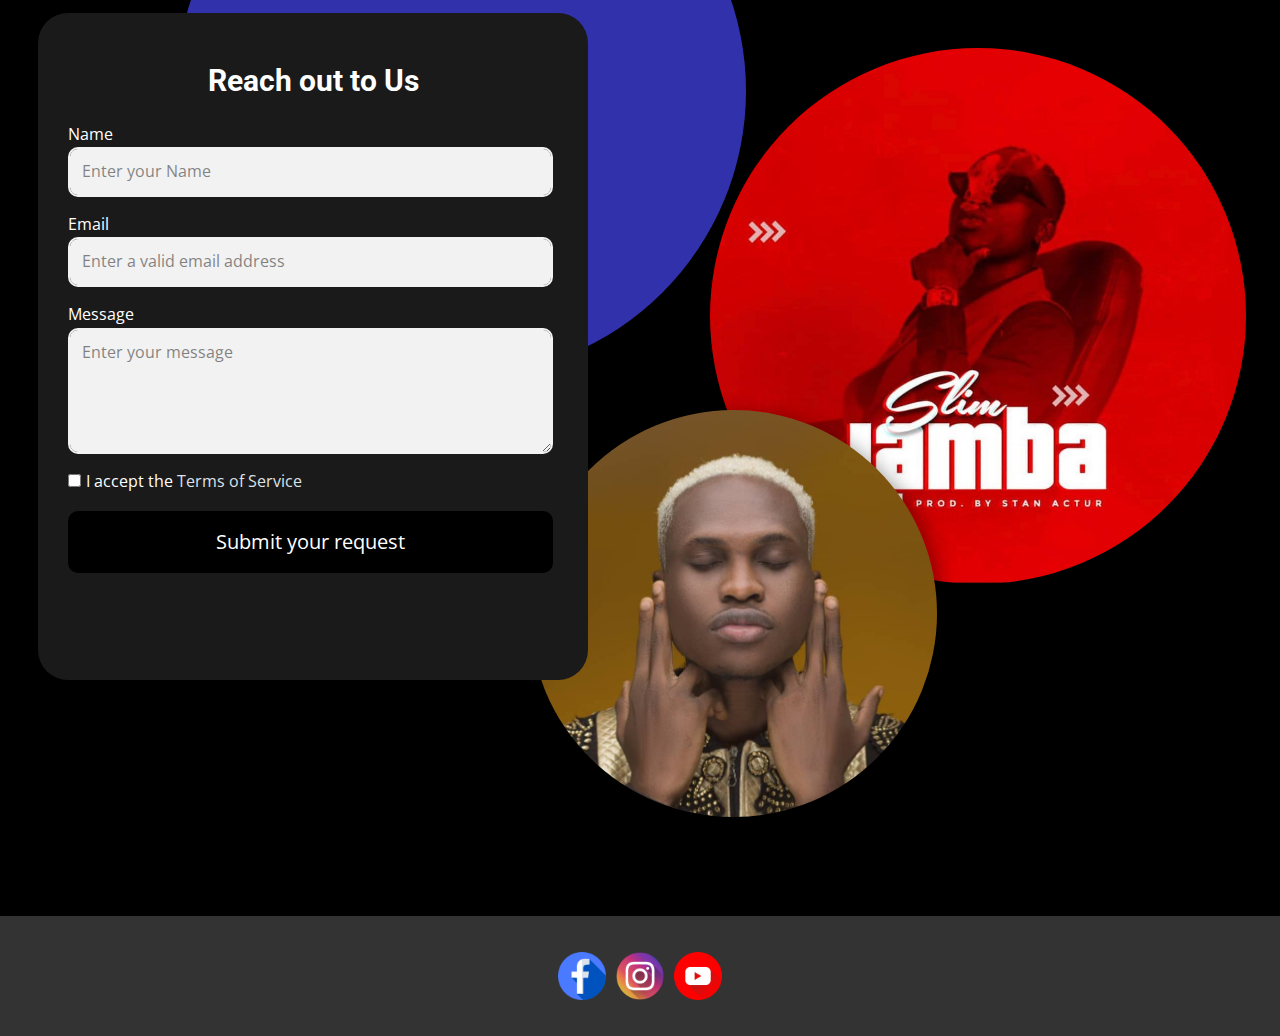
<file: TOP-HITS.html>
<!DOCTYPE html>
<html style="font-size: 16px;" lang="en-NG"><head>
    <meta name="viewport" content="width=device-width, initial-scale=1.0">
    <meta charset="utf-8">
    <meta name="keywords" content="Event booking, Event, Music Festival, Music shows, Davido, Simstarg, Vibe, Party, Global citizen live, Sapa, facebook, instagram. youtube, google, outlook, news, entert
ainment, gig, book a live band, music, sapa is real, friend zone, lamba, 
 listen to music, Davido, Africa&amp;apos;s no.1 hypeman">
    <meta name="description" content="Slimstarg official website. Visit to book live band, latest news, events, listen to Slimstarg's music and watch video.">
    <title>Slimstarg | Book Live Band</title>
    <link rel="stylesheet" href="mhine.css" media="screen">
<link rel="stylesheet" href="TOP-HITS.css" media="screen">
    <script class="u-script" type="text/javascript" src="jquery.js" defer=""></script>
    <script class="u-script" type="text/javascript" src="mhine.js" defer=""></script>
    <meta name="referrer" content="origin">
    <meta property="og:title" content="Slimstarg | Book Live Band">
    <meta property="og:description" content="Slimstarg official website. Visit to book live band, latest news, events, listen to Slimstarg's music and watch video.">
    <meta property="og:image" content="https://www.slimstarg.com/images/SLIM.jpg">
    <meta property="og:url" content="https://www.slimstarg.com">
    <link rel="canonical" href="https://www.slimstarg.com">
    <link rel="icon" href="images/favicon3.png">
    <link id="u-theme-google-font" rel="stylesheet" href="https://fonts.googleapis.com/css?family=Roboto:100,100i,300,300i,400,400i,500,500i,700,700i,900,900i|Open+Sans:300,300i,400,400i,500,500i,600,600i,700,700i,800,800i">
    <link id="u-page-google-font" rel="stylesheet" href="https://fonts.googleapis.com/css?family=PT+Sans:400,400i,700,700i|Abril+Fatface:400">
    
    
    
    <script type="application/ld+json">{
		"@context": "http://schema.org",
		"@type": "Organization",
		"name": "Slimstarg",
		"url": "https://www.slimstarg.com",
		"sameAs": [
				"https://www.facebook.com/slim.ofizzy",
				"https://instagram.com/slimstarg?r=nametag",
				"https://youtube.com/channel/UC99p8GR3iDHB3nVOHwKirlQ",
				"https://www.facebook.com/slim.ofizzy",
				"https://instagram.com/slimstarg?r=nametag",
				"https://youtube.com/channel/UC99p8GR3iDHB3nVOHwKirlQ"
		]
}</script>
    <meta name="theme-color" content="#afbbc7">
    <meta property="og:type" content="website">
  <script>window._u_GDPRConfirmCode = function () {Thanks For Your Time.
Please Make The Most Of Our Website.}</script></head>
  <body class="u-body u-overlap u-overlap-transparent u-xl-mode" data-lang="en"><header class="u-align-right u-black u-clearfix u-header" id="sec-1033"><div class="u-clearfix u-sheet u-valign-middle-md u-valign-middle-sm u-valign-middle-xs u-sheet-1">
        <div class="u-hidden-md u-hidden-sm u-hidden-xs u-social-icons u-spacing-10 u-social-icons-1" data-animation-name="customAnimationIn" data-animation-duration="1000" data-animation-direction="">
          <a class="u-social-url" title="facebook" target="_blank" href="https://www.facebook.com/slim.ofizzy"><span class="u-file-icon u-icon u-social-facebook u-social-icon u-icon-1"><img src="images/3670124.png" alt=""></span>
          </a>
          <a class="u-social-url" title="instagram" target="_blank" href="https://instagram.com/slimstarg?r=nametag"><span class="u-file-icon u-icon u-social-icon u-social-instagram u-icon-2"><img src="images/3670125.png" alt=""></span>
          </a>
          <a class="u-social-url" target="_blank" data-type="YouTube" title="YouTube" href="https://youtube.com/channel/UC99p8GR3iDHB3nVOHwKirlQ"><span class="u-file-icon u-icon u-social-icon u-social-youtube u-icon-3"><img src="images/187209.png" alt=""></span>
          </a>
        </div>
        <nav class="u-align-center u-menu u-menu-one-level u-offcanvas u-menu-1" data-responsive-from="MD" data-submenu-level="on-click">
          <div class="menu-collapse" style="font-size: 1.5rem; letter-spacing: 0px; text-transform: uppercase; font-weight: 800;">
            <a class="u-button-style u-custom-active-border-color u-custom-active-color u-custom-border u-custom-border-color u-custom-border-radius u-custom-borders u-custom-color u-custom-hover-border-color u-custom-hover-color u-custom-left-right-menu-spacing u-custom-padding-bottom u-custom-text-active-color u-custom-text-color u-custom-text-hover-color u-custom-text-shadow u-custom-text-shadow-blur u-custom-text-shadow-color u-custom-text-shadow-transparency u-custom-text-shadow-x u-custom-text-shadow-y u-custom-top-bottom-menu-spacing u-nav-link u-text-grey-25" href="#" style="font-size: calc(1em + 14px); padding: 7px 8px;">
              <svg class="u-svg-link" preserveAspectRatio="xMidYMin slice" viewBox="0 0 302 302" style=""><use xmlns:xlink="http://www.w3.org/1999/xlink" xlink:href="#svg-8a8f"></use></svg>
              <svg xmlns="http://www.w3.org/2000/svg" xmlns:xlink="http://www.w3.org/1999/xlink" version="1.1" id="svg-8a8f" x="0px" y="0px" viewBox="0 0 302 302" style="enable-background:new 0 0 302 302;" xml:space="preserve" class="u-svg-content"><g><rect y="36" width="302" height="30"></rect><rect y="236" width="302" height="30"></rect><rect y="136" width="302" height="30"></rect>
</g><g></g><g></g><g></g><g></g><g></g><g></g><g></g><g></g><g></g><g></g><g></g><g></g><g></g><g></g><g></g></svg>
            </a>
          </div>
          <div class="u-custom-menu u-nav-container">
            <ul class="u-nav u-spacing-11 u-unstyled u-nav-1"><li class="u-nav-item"><a class="u-border-active-grey-5 u-border-hover-grey-10 u-button-style u-nav-link u-text-active-palette-5-light-1 u-text-hover-grey-5 u-text-palette-5-dark-2" href="Home.html" style="padding: 12px;">Home</a>
</li><li class="u-nav-item"><a class="u-border-active-grey-5 u-border-hover-grey-10 u-button-style u-nav-link u-text-active-palette-5-light-1 u-text-hover-grey-5 u-text-palette-5-dark-2" href="Events.html" style="padding: 12px;">Events</a>
</li><li class="u-nav-item"><a class="u-border-active-grey-5 u-border-hover-grey-10 u-button-style u-nav-link u-text-active-palette-5-light-1 u-text-hover-grey-5 u-text-palette-5-dark-2" href="TOP-HITS.html" style="padding: 12px;">TOP HITS</a>
</li><li class="u-nav-item"><a class="u-border-active-grey-5 u-border-hover-grey-10 u-button-style u-nav-link u-text-active-palette-5-light-1 u-text-hover-grey-5 u-text-palette-5-dark-2" href="Admins.html" style="padding: 12px;">Admins</a>
</li></ul>
          </div>
          <div class="u-custom-menu u-nav-container-collapse">
            <div class="u-align-center u-black u-border-3 u-border-palette-5-dark-1 u-container-style u-inner-container-layout u-opacity u-opacity-95 u-sidenav">
              <div class="u-inner-container-layout u-sidenav-overflow">
                <div class="u-menu-close"></div>
                <ul class="u-align-center-lg u-align-center-xl u-align-justify-md u-align-justify-sm u-align-justify-xs u-nav u-popupmenu-items u-spacing-3 u-text-active-palette-5-light-1 u-text-hover-palette-5-light-2 u-text-palette-5-dark-2 u-unstyled u-nav-2"><li class="u-nav-item"><a class="u-button-style u-nav-link" href="Home.html">Home</a>
</li><li class="u-nav-item"><a class="u-button-style u-nav-link" href="Events.html">Events</a>
</li><li class="u-nav-item"><a class="u-button-style u-nav-link" href="TOP-HITS.html">TOP HITS</a>
</li><li class="u-nav-item"><a class="u-button-style u-nav-link" href="Admins.html">Admins</a>
</li></ul>
              </div>
            </div>
            <div class="u-black u-menu-overlay u-opacity u-opacity-70"></div>
          </div>
        </nav>
      </div></header>
    <section class="u-align-center u-black u-clearfix u-section-1" id="carousel_39ce">
      <div class="u-clearfix u-sheet u-sheet-1">
        <h1 class="u-custom-font u-text u-text-1"><span class="u-icon"></span>&nbsp;Latest <i>Releases</i>
        </h1>
        <div class="u-expanded-width u-list u-list-1">
          <div class="u-repeater u-repeater-1">
            <div class="u-container-style u-custom-item u-list-item u-repeater-item">
              <div class="u-container-layout u-similar-container u-container-layout-1">
                <img src="images/a1.jpeg" alt="" class="u-image u-image-default u-preserve-proportions u-image-1" data-image-width="1080" data-image-height="1080">
                <h2 class="u-custom-font u-custom-item u-text u-text-2">SAPA IS GLOBAL&nbsp;<br>ft Slimstarg
                </h2>
                <h5 class="u-custom-font u-custom-item u-font-pt-sans u-text u-text-3">September 9, 2022</h5>
                <a href="https://youtu.be/HE-Xdn4fvFQ" class="u-active-white u-border-none u-btn u-button-style u-hover-white u-palette-1-base u-text-active-palette-5-dark-3 u-text-body-alt-color u-text-hover-palette-5-dark-3 u-btn-1">LISTEN</a>
              </div>
            </div>
            <div class="u-container-style u-custom-item u-list-item u-repeater-item">
              <div class="u-container-layout u-similar-container u-container-layout-2">
                <img src="images/b13.jpeg" alt="" class="u-image u-image-default u-preserve-proportions u-image-2" data-image-width="1024" data-image-height="1014">
                <h2 class="u-custom-font u-custom-item u-text u-text-4">Slimstarg's LAMBA</h2>
                <h5 class="u-custom-font u-custom-item u-font-pt-sans u-text u-text-5">February 25, 2021</h5>
                <a href="https://youtu.be/_PRquLVC4XY" class="u-active-white u-border-none u-btn u-button-style u-hover-white u-palette-1-base u-text-active-palette-5-dark-3 u-text-body-alt-color u-text-hover-palette-5-dark-3 u-btn-2">LISTEN</a>
              </div>
            </div>
            <div class="u-container-style u-custom-item u-list-item u-repeater-item">
              <div class="u-container-layout u-similar-container u-container-layout-3">
                <img src="images/b15.jpeg" alt="" class="u-image u-image-default u-preserve-proportions u-image-3" data-image-width="832" data-image-height="1024">
                <h2 class="u-custom-font u-custom-item u-text u-text-6">Slimstarg's FRIEND ZONE</h2>
                <h5 class="u-custom-font u-custom-item u-font-pt-sans u-text u-text-7">August 23, 2021</h5>
                <a href="https://youtu.be/xijeNauzuxg" class="u-active-white u-border-none u-btn u-button-style u-hover-white u-palette-1-base u-text-active-palette-5-dark-3 u-text-body-alt-color u-text-hover-palette-5-dark-3 u-btn-3">LISTEN</a>
              </div>
            </div>
          </div>
        </div>
      </div>
    </section>
    <section class="u-black u-clearfix u-section-2" id="carousel_80d6">
      <div class="u-clearfix u-sheet u-sheet-1">
        <div class="u-custom-color-1 u-preserve-proportions u-shape u-shape-circle u-shape-1"></div>
        <div alt="" class="u-align-left u-hidden-sm u-hidden-xs u-image u-image-circle u-preserve-proportions u-image-1" data-image-width="1024" data-image-height="1014"></div>
        <div alt="" class="u-align-left u-hidden-md u-hidden-xs u-image u-image-circle u-preserve-proportions u-image-2" data-image-width="819" data-image-height="1024"></div>
        <div class="u-align-center u-container-style u-expanded-width-xs u-grey-90 u-group u-radius-30 u-shape-round u-group-1">
          <div class="u-container-layout u-container-layout-1">
            <h3 class="u-text u-text-1">Reach out to Us</h3>
            <div class="u-form u-grey-90 u-form-1">
              <form action="https://forms.nicepagesrv.com/Form/Process" class="u-clearfix u-form-spacing-15 u-form-vertical u-inner-form" source="email" name="Booking" style="padding: 0px;">
                <div class="u-form-group u-form-name">
                  <label for="name-4c18" class="u-label">Name</label>
                  <input type="text" placeholder="Enter your Name" id="name-4c18" name="name" class="u-border-2 u-border-grey-5 u-grey-5 u-input u-input-rectangle u-radius-10" required="">
                </div>
                <div class="u-form-email u-form-group">
                  <label for="email-4c18" class="u-label">Email</label>
                  <input type="email" placeholder="Enter a valid email address" id="email-4c18" name="email" class="u-border-2 u-border-grey-5 u-grey-5 u-input u-input-rectangle u-radius-10" required="">
                </div>
                <div class="u-form-group u-form-message">
                  <label for="message-4c18" class="u-label">Message</label>
                  <textarea placeholder="Enter your message" rows="4" cols="50" id="message-4c18" name="message" class="u-border-2 u-border-grey-5 u-grey-5 u-input u-input-rectangle u-radius-10" required=""></textarea>
                </div>
                <div class="u-form-agree u-form-group u-form-group-4">
                  <input type="checkbox" id="agree-a472" name="agree" class="u-agree-checkbox" required="">
                  <label for="agree-a472" class="u-agree-label u-label">I accept the <a href="#">Terms of Service</a>
                  </label>
                </div>
                <div class="u-align-right u-form-group u-form-submit">
                  <a href="#" class="u-active-palette-1-dark-2 u-black u-border-5 u-border-active-grey-90 u-border-black u-border-hover-palette-1-dark-3 u-btn u-btn-round u-btn-submit u-button-style u-hover-palette-1-dark-3 u-radius-10 u-btn-1">Submit your request</a>
                  <input type="submit" value="submit" class="u-form-control-hidden">
                </div>
                <div class="u-form-send-message u-form-send-success"> Thank you! Your message has been sent. </div>
                <div class="u-form-send-error u-form-send-message"> Unable to send your message. Please fix errors then try again. </div>
                <input type="hidden" value="" name="recaptchaResponse">
                <input type="hidden" name="formServices" value="">
              </form>
            </div>
          </div>
        </div>
      </div>
    </section>
    
    
    <footer class="u-clearfix u-footer u-grey-80" id="sec-f44a"><div class="u-clearfix u-sheet u-valign-middle-lg u-valign-middle-md u-valign-middle-xl u-sheet-1">
        <div class="u-align-left u-social-icons u-spacing-10 u-social-icons-1">
          <a class="u-social-url" title="facebook" target="_blank" href="https://www.facebook.com/slim.ofizzy"><span class="u-file-icon u-icon u-social-facebook u-social-icon u-icon-1"><img src="images/1312139.png" alt=""></span>
          </a>
          <a class="u-social-url" title="instagram" target="_blank" href="https://instagram.com/slimstarg?r=nametag"><span class="u-file-icon u-icon u-social-icon u-social-instagram u-icon-2"><img src="images/3670125.png" alt=""></span>
          </a>
          <a class="u-social-url" title="youtube" target="_blank" href="https://youtube.com/channel/UC99p8GR3iDHB3nVOHwKirlQ"><span class="u-file-icon u-icon u-social-icon u-social-youtube u-icon-3"><img src="images/3670209.png" alt=""></span>
          </a>
        </div>
      </div></footer><span style="height: 64px; width: 64px; margin-left: 0px; margin-right: auto; margin-top: 0px; right: 50px; bottom: 10px;" class="u-back-to-top u-file-icon u-icon u-opacity u-opacity-70 u-spacing-15 u-text-palette-1-base" data-href="#"><img src="images/2c77d06d.png" alt=""></span>
  
</body></html>
</file>
